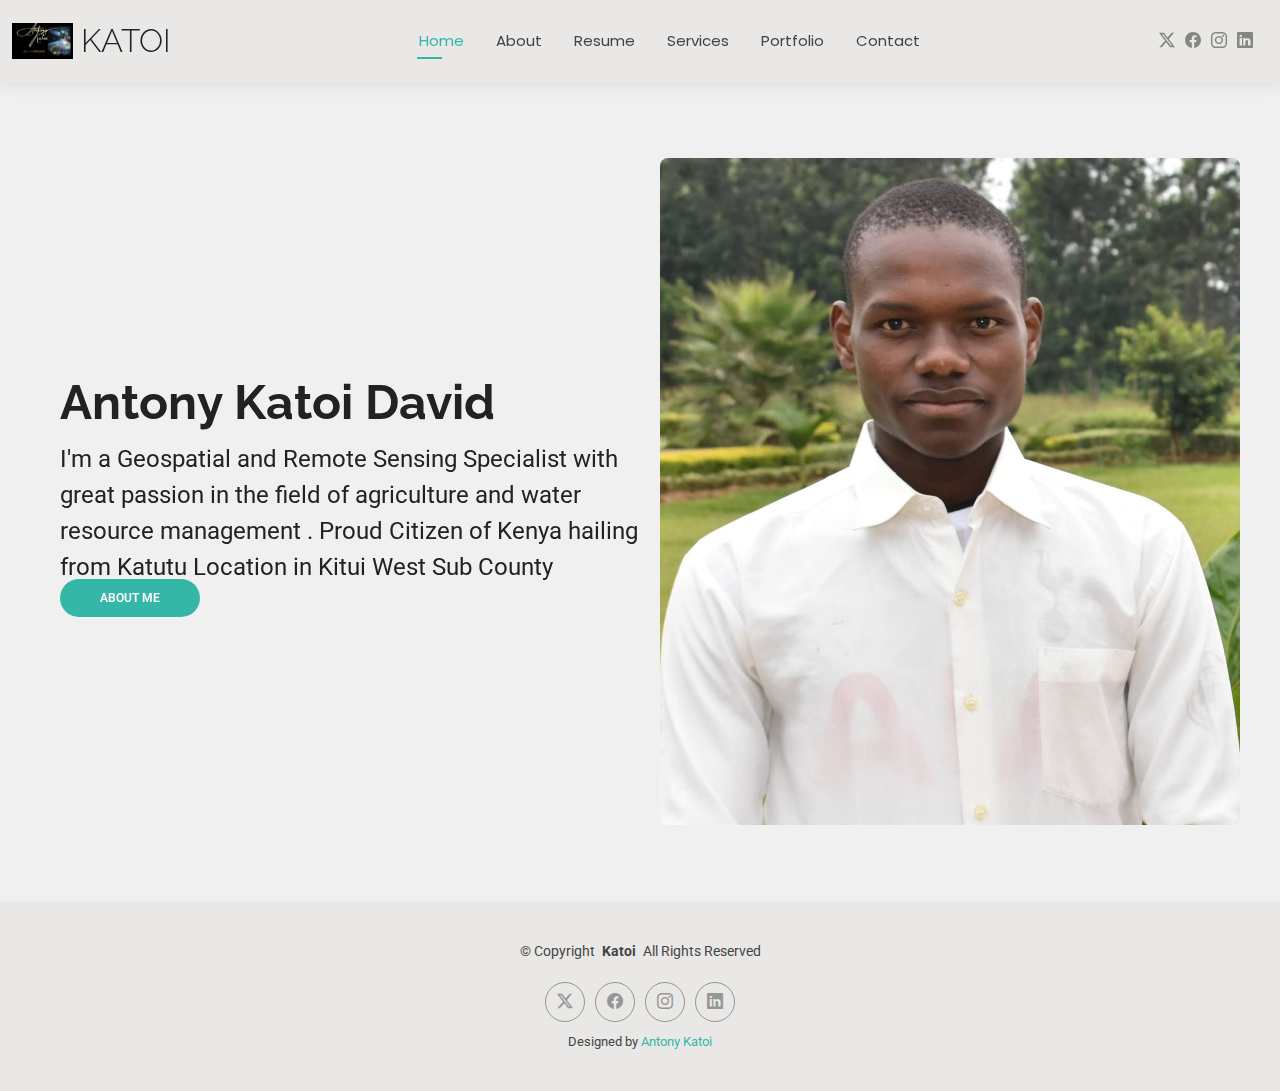
<file: index.html>
<!DOCTYPE html>
<html lang="en">

<head>
  <meta charset="utf-8">
  <meta content="width=device-width, initial-scale=1.0" name="viewport">
  <title>katoi-Portfolio</title>
  <link rel = "icon" type="image/X-icon" href = "assets/img/gps.png">
  <meta name="description" content="">
  <meta name="keywords" content="">

  <!-- Favicons -->
  <link href="assets/img/favicon.png" rel="icon">
  <link href="assets/img/apple-touch-icon.png" rel="apple-touch-icon">

  <!-- Fonts -->
  <link href="https://fonts.googleapis.com" rel="preconnect">
  <link href="https://fonts.gstatic.com" rel="preconnect" crossorigin>
  <link href="https://fonts.googleapis.com/css2?family=Roboto:ital,wght@0,100;0,300;0,400;0,500;0,700;0,900;1,100;1,300;1,400;1,500;1,700;1,900&family=Poppins:ital,wght@0,100;0,200;0,300;0,400;0,500;0,600;0,700;0,800;0,900;1,100;1,200;1,300;1,400;1,500;1,600;1,700;1,800;1,900&family=Raleway:ital,wght@0,100;0,200;0,300;0,400;0,500;0,600;0,700;0,800;0,900;1,100;1,200;1,300;1,400;1,500;1,600;1,700;1,800;1,900&display=swap" rel="stylesheet">

  <!-- Vendor CSS Files -->
  <link href="assets/vendor/bootstrap/css/bootstrap.min.css" rel="stylesheet">
  <link href="assets/vendor/bootstrap-icons/bootstrap-icons.css" rel="stylesheet">
  <link href="assets/vendor/aos/aos.css" rel="stylesheet">
  <link href="assets/vendor/swiper/swiper-bundle.min.css" rel="stylesheet">
  <link href="assets/vendor/glightbox/css/glightbox.min.css" rel="stylesheet">

  <!-- Main CSS File -->
  <link href="assets/css/main.css" rel="stylesheet">
</head>
<body class="index-page">
<header id="header" class="header d-flex align-items-center light-background sticky-top">
    <div class="container-fluid position-relative d-flex align-items-center justify-content-between">

      <a href="index.html" class="logo d-flex align-items-center me-auto me-xl-0">
        <!-- Uncomment the line below if you also wish to use an image logo -->
         <img src="assets/img/logo.png" alt="">
        <h1 class="sitename">Katoi</h1>
      </a>

      <nav id="navmenu" class="navmenu">
        <ul>
          <li><a href="index.html" class="active">Home</a></li>
          <li><a href="about.html">About</a></li>
          <li><a href="resume.html">Resume</a></li>
          <li><a href="services.html">Services</a></li>
          <li><a href="portfolio.html">Portfolio</a></li>
<!--          <li class="dropdown"><a href="#"><span>Dropdown</span> <i class="bi bi-chevron-down toggle-dropdown"></i></a>-->
<!--            <ul>-->
<!--              <li><a href="#">Dropdown 1</a></li>-->
<!--              <li class="dropdown"><a href="#"><span>Deep Dropdown</span> <i class="bi bi-chevron-down toggle-dropdown"></i></a>-->
<!--                <ul>-->
<!--                  <li><a href="#">Deep Dropdown 1</a></li>-->
<!--                  <li><a href="#">Deep Dropdown 2</a></li>-->
<!--                  <li><a href="#">Deep Dropdown 3</a></li>-->
<!--                  <li><a href="#">Deep Dropdown 4</a></li>-->
<!--                  <li><a href="#">Deep Dropdown 5</a></li>-->
<!--                </ul>-->
<!--              </li>-->
<!--              <li><a href="#">Dropdown 2</a></li>-->
<!--              <li><a href="#">Dropdown 3</a></li>-->
<!--              <li><a href="#">Dropdown 4</a></li>-->
<!--            </ul>-->
<!--          </li>-->
          <li><a href="contact.html">Contact</a></li>
        </ul>
        <i class="mobile-nav-toggle d-xl-none bi bi-list"></i>
      </nav>

       <div class="header-social-links">
    <a href="https://twitter.com/AntonyKatoi" class="twitter"><i class="bi bi-twitter-x"></i></a>
    <a href="https://www.facebook.com/AntonyKatoi" class="facebook"><i class="bi bi-facebook"></i></a>
    <a href="https://www.instagram.com/AntonyKatoiDavid" class="instagram"><i class="bi bi-instagram"></i></a>
    <a href="https://www.linkedin.com/in/AntonyKatoi" class="linkedin"><i class="bi bi-linkedin"></i></a>
</div>
    </div>
  </header>

<main class="main">
  <section id="hero" class="hero section">
    <div class="container-hero">
      <div class="content-container" data-aos="zoom-out" data-aos-delay="100">
        <h2>Antony Katoi David</h2>
        <p>I'm a Geospatial and Remote Sensing Specialist with great passion in the field
          of agriculture and water resource management . Proud Citizen of Kenya hailing
          from Katutu Location in Kitui West Sub County</p>
        <a href="about.html" class="btn-get-started">About Me</a>
      </div>
      <div class="image-container" data-aos="fade-in">
        <img src="assets/img/hero-bg.jpeg" alt="">
      </div>
    </div>
  </section>
</main>

 <footer id="footer" class="footer light-background">

    <div class="container">
      <div class="copyright text-center ">
        <p>© <span>Copyright</span> <strong class="px-1 sitename">Katoi</strong> <span>All Rights Reserved<br></span></p>
      </div>
      <div class="social-links d-flex justify-content-center">
    <a href="https://twitter.com/AntonyKatoi" class="twitter"><i class="bi bi-twitter-x"></i></a>
    <a href="https://www.facebook.com/AntonyKatoi" class="facebook"><i class="bi bi-facebook"></i></a>
    <a href="https://www.instagram.com/AntonyKatoiDavid" class="instagram"><i class="bi bi-instagram"></i></a>
    <a href="https://www.linkedin.com/in/AntonyKatoi" class="linkedin"><i class="bi bi-linkedin"></i></a>
      </div>
      <div class="credits">
        Designed by <a href="#">Antony Katoi</a>
      </div>
    </div>

  </footer>

  <!-- Scroll Top -->
  <a href="#" id="scroll-top" class="scroll-top d-flex align-items-center justify-content-center"><i class="bi bi-arrow-up-short"></i></a>

  <!-- Preloader -->
  <div id="preloader"></div>

  <!-- Vendor JS Files -->
  <script src="assets/vendor/bootstrap/js/bootstrap.bundle.min.js"></script>
  <script src="assets/vendor/php-email-form/validate.js"></script>
  <script src="assets/vendor/aos/aos.js"></script>
  <script src="assets/vendor/waypoints/noframework.waypoints.js"></script>
  <script src="assets/vendor/purecounter/purecounter_vanilla.js"></script>
  <script src="assets/vendor/swiper/swiper-bundle.min.js"></script>
  <script src="assets/vendor/glightbox/js/glightbox.min.js"></script>
  <script src="assets/vendor/imagesloaded/imagesloaded.pkgd.min.js"></script>
  <script src="assets/vendor/isotope-layout/isotope.pkgd.min.js"></script>

  <!-- Main JS File -->
  <script src="assets/js/main.js"></script>

</body>

</html>
</file>
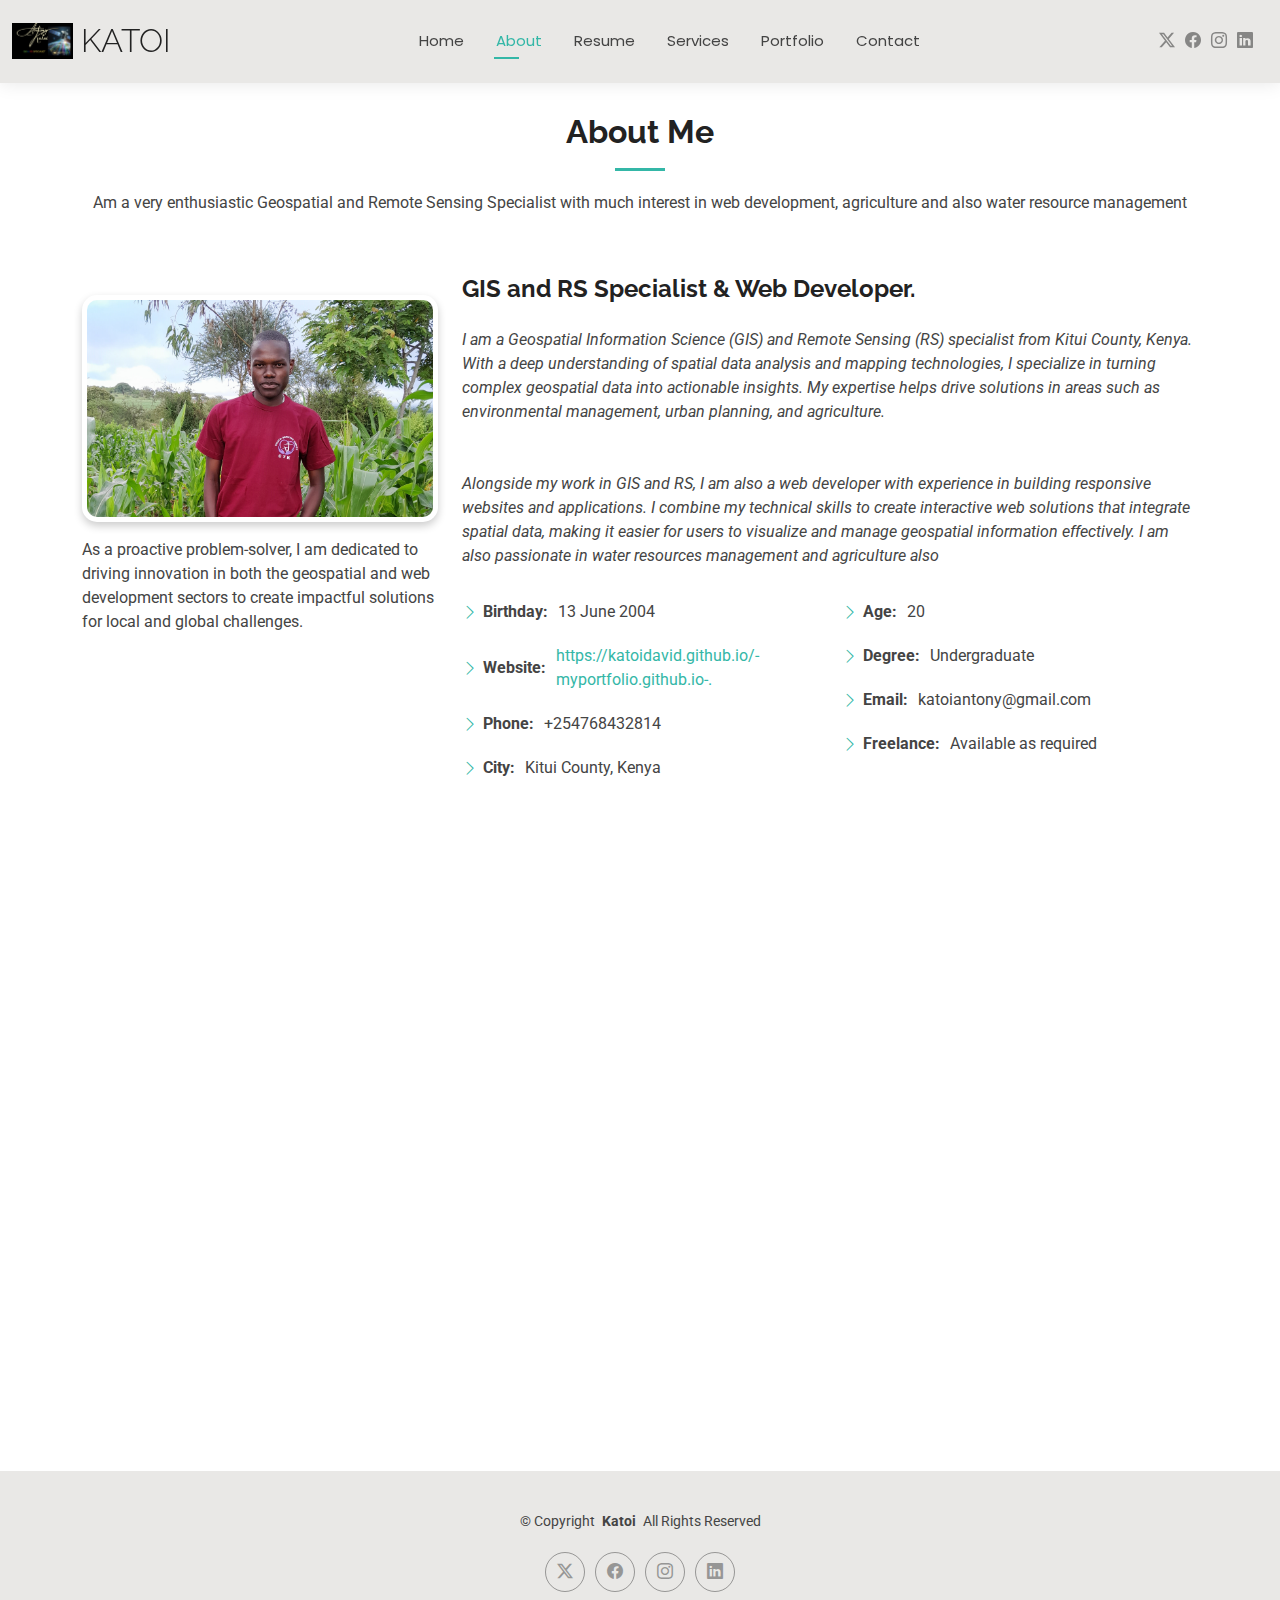
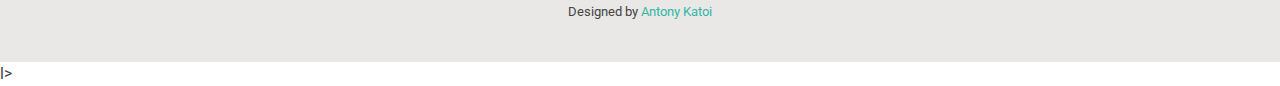
<file: about.html>
<!DOCTYPE html>
<html lang="en">

<head>
  <meta charset="utf-8">
  <meta content="width=device-width, initial-scale=1.0" name="viewport">
  <title>About Me</title>
  <meta name="description" content="">
  <meta name="keywords" content="">

  <!-- Favicons -->
  <link href="assets/img/favicon.png" rel="icon">
  <link href="assets/img/apple-touch-icon.png" rel="apple-touch-icon">

  <!-- Fonts -->
  <link href="https://fonts.googleapis.com" rel="preconnect">
  <link href="https://fonts.gstatic.com" rel="preconnect" crossorigin>
  <link href="https://fonts.googleapis.com/css2?family=Roboto:ital,wght@0,100;0,300;0,400;0,500;0,700;0,900;1,100;1,300;1,400;1,500;1,700;1,900&family=Poppins:ital,wght@0,100;0,200;0,300;0,400;0,500;0,600;0,700;0,800;0,900;1,100;1,200;1,300;1,400;1,500;1,600;1,700;1,800;1,900&family=Raleway:ital,wght@0,100;0,200;0,300;0,400;0,500;0,600;0,700;0,800;0,900;1,100;1,200;1,300;1,400;1,500;1,600;1,700;1,800;1,900&display=swap" rel="stylesheet">

  <!-- Vendor CSS Files -->
  <link href="assets/vendor/bootstrap/css/bootstrap.min.css" rel="stylesheet">
  <link href="assets/vendor/bootstrap-icons/bootstrap-icons.css" rel="stylesheet">
  <link href="assets/vendor/aos/aos.css" rel="stylesheet">
  <link href="assets/vendor/swiper/swiper-bundle.min.css" rel="stylesheet">
  <link href="assets/vendor/glightbox/css/glightbox.min.css" rel="stylesheet">

  <!-- Main CSS File -->
  <link href="assets/css/main.css" rel="stylesheet">
</head>

<body class="about-page">

  <header id="header" class="header d-flex align-items-center light-background sticky-top">
    <div class="container-fluid position-relative d-flex align-items-center justify-content-between">

      <a href="index.html" class="logo d-flex align-items-center me-auto me-xl-0">
<!--         Uncomment the line below if you also wish to use an image logo -->
         <img src="assets/img/logo.png" alt="">
        <h1 class="sitename">Katoi</h1>
      </a>

      <nav id="navmenu" class="navmenu">
        <ul>
          <li><a href="index.html">Home</a></li>
          <li><a href="about.html" class="active">About</a></li>
          <li><a href="resume.html">Resume</a></li>
          <li><a href="services.html">Services</a></li>
          <li><a href="portfolio.html">Portfolio</a></li>
<!--          <li class="dropdown"><a href="#"><span>Dropdown</span> <i class="bi bi-chevron-down toggle-dropdown"></i></a>-->
<!--            <ul>-->
<!--              <li><a href="#">Dropdown 1</a></li>-->
<!--              <li class="dropdown"><a href="#"><span>Deep Dropdown</span> <i class="bi bi-chevron-down toggle-dropdown"></i></a>-->
<!--                <ul>-->
<!--                  <li><a href="#">Deep Dropdown 1</a></li>-->
<!--                  <li><a href="#">Deep Dropdown 2</a></li>-->
<!--                  <li><a href="#">Deep Dropdown 3</a></li>-->
<!--                  <li><a href="#">Deep Dropdown 4</a></li>-->
<!--                  <li><a href="#">Deep Dropdown 5</a></li>-->
<!--                </ul>-->
<!--              </li>-->
<!--              <li><a href="#">Dropdown 2</a></li>-->
<!--              <li><a href="#">Dropdown 3</a></li>-->
<!--              <li><a href="#">Dropdown 4</a></li>-->
<!--            </ul>-->
<!--          </li>-->
          <li><a href="contact.html">Contact</a></li>
        </ul>
        <i class="mobile-nav-toggle d-xl-none bi bi-list"></i>
      </nav>

      <div class="header-social-links">
    <a href="https://twitter.com/AntonyKatoi" class="twitter"><i class="bi bi-twitter-x"></i></a>
    <a href="https://www.facebook.com/AntonyKatoi" class="facebook"><i class="bi bi-facebook"></i></a>
    <a href="https://www.instagram.com/AntonyKatoiDavid" class="instagram"><i class="bi bi-instagram"></i></a>
    <a href="https://www.linkedin.com/in/AntonyKatoi" class="linkedin"><i class="bi bi-linkedin"></i></a>
</div>
    </div>
  </header>

  <main class="main">

    <!-- About Section -->
    <section id="about" class="about section">

      <!-- Section Title -->
      <div class="container section-title" data-aos="fade-up">
        <h2>About Me</h2>
        <p>Am a very enthusiastic Geospatial and Remote Sensing
          Specialist with much interest in web development, agriculture and also water resource management</p>
      </div><!-- End Section Title -->

      <div class="container" data-aos="fade-up" data-aos-delay="100">

        <div class="row gy-4 justify-content-center">
          <div class="col-lg-4">
            <img src="assets/img/img.jpg" class="img-fluid" alt="">
             <p class="py-3">
              As a proactive problem-solver, I am dedicated to driving innovation in both the geospatial and web development sectors to create impactful solutions for local and global challenges.
            </p>
          </div>
          <div class="col-lg-8 content">
            <h2>GIS and RS Specialist &amp; Web Developer.</h2>
            <p class="fst-italic py-3">
             I am a Geospatial Information Science (GIS) and Remote Sensing (RS) specialist from Kitui County, Kenya. With a deep understanding of spatial data analysis and mapping technologies, I specialize in turning complex geospatial data into actionable insights. My expertise helps drive solutions in areas such as environmental management, urban planning, and agriculture.</p>
            <p class="fst-italic py-3">Alongside my work in GIS and RS, I am also a web developer with experience in building responsive websites and applications. I combine my technical skills to create interactive web solutions that integrate spatial data, making it easier for users to visualize and manage geospatial information effectively. I am also passionate in water resources management and agriculture also</p>

            <div class="row">
              <div class="col-lg-6">
                <ul>
                  <li><i class="bi bi-chevron-right"></i> <strong>Birthday:</strong> <span>13 June 2004</span></li>
                  <li>
    <i class="bi bi-chevron-right"></i>
    <strong>Website:</strong>
    <a href="https://katoidavid.github.io/-myportfolio.github.io-./" target="_blank" rel="noopener noreferrer">
        <span>https://katoidavid.github.io/-myportfolio.github.io-.</span>
    </a>
                  </li>
                  <li><i class="bi bi-chevron-right"></i> <strong>Phone:</strong> <span>+254768432814</span></li>
                  <li><i class="bi bi-chevron-right"></i> <strong>City:</strong> <span>Kitui County, Kenya</span></li>
                </ul>
              </div>
              <div class="col-lg-6">
                <ul>
                  <li><i class="bi bi-chevron-right"></i> <strong>Age:</strong> <span>20</span></li>
                  <li><i class="bi bi-chevron-right"></i> <strong>Degree:</strong> <span>Undergraduate</span></li>
                  <li><i class="bi bi-chevron-right"></i> <strong>Email:</strong> <span>katoiantony@gmail.com</span></li>
                  <li><i class="bi bi-chevron-right"></i> <strong>Freelance:</strong> <span>Available as required</span></li>
                </ul>
              </div>
            </div>

          </div>
        </div>

      </div>

    </section><!-- /About Section -->

    <!-- Skills Section -->
    <section id="skills" class="skills section">

      <!-- Section Title -->
      <div class="container section-title" data-aos="fade-up">
        <h2>Skills</h2>
        <p>I have expertise in Geospatial Information Science (GIS) and Remote Sensing, with a strong command of spatial data analysis, digital mapping, and geospatial visualization tools like ArcGIS and QGIS. In addition, I possess web development skills, including HTML, CSS, JavaScript, and responsive design, allowing me to build interactive, map-based web applications. My proficiency in Python, data visualization, and database management further enhances my ability to create innovative, data-driven solutions for various sectors.</p>
      </div><!-- End Section Title -->

      <div class="container" data-aos="fade-up" data-aos-delay="100">

        <div class="row skills-content skills-animation">


          <div class="col-lg-4">
            <h4>Technical Skills</h4>

            <div class="progress">
              <span class="skill"><span>HTML</span> <i class="val">80%</i></span>
              <div class="progress-bar-wrap">
                <div class="progress-bar" role="progressbar" aria-valuenow="80" aria-valuemin="0" aria-valuemax="100"></div>
              </div>
            </div><!-- End Skills Item -->

            <div class="progress">
              <span class="skill"><span>CSS</span> <i class="val">60%</i></span>
              <div class="progress-bar-wrap">
                <div class="progress-bar" role="progressbar" aria-valuenow="60" aria-valuemin="0" aria-valuemax="100"></div>
              </div>
            </div><!-- End Skills Item -->

            <div class="progress">
              <span class="skill"><span>JavaScript</span> <i class="val">40%</i></span>
              <div class="progress-bar-wrap">
                <div class="progress-bar" role="progressbar" aria-valuenow="40" aria-valuemin="0" aria-valuemax="100"></div>
              </div>
            </div>
            <div class="progress">
              <span class="skill"><span>Remote Sensing</span> <i class="val">80%</i></span>
              <div class="progress-bar-wrap">
                <div class="progress-bar" role="progressbar" aria-valuenow="80" aria-valuemin="0" aria-valuemax="100"></div>
              </div>
            </div><!-- End Skills Item -->

          </div>

          <div class="col-lg-4">
           <h4>Technical Skills</h4>

            <div class="progress">
              <span class="skill"><span>Python</span> <i class="val">60%</i></span>
              <div class="progress-bar-wrap">
                <div class="progress-bar" role="progressbar" aria-valuenow="60" aria-valuemin="0" aria-valuemax="100"></div>
              </div>
            </div><!-- End Skills Item -->

            <div class="progress">
              <span class="skill"><span>Django</span> <i class="val">90%</i></span>
              <div class="progress-bar-wrap">
                <div class="progress-bar" role="progressbar" aria-valuenow="90" aria-valuemin="0" aria-valuemax="100"></div>
              </div>
            </div><!-- End Skills Item -->

            <div class="progress">
              <span class="skill"><span>Excel</span> <i class="val">80%</i></span>
              <div class="progress-bar-wrap">
                <div class="progress-bar" role="progressbar" aria-valuenow="80" aria-valuemin="0" aria-valuemax="100"></div>
              </div>
            </div>
             <div class="progress">
              <span class="skill"><span>Geospatial Technologies</span> <i class="val">85%</i></span>
              <div class="progress-bar-wrap">
                <div class="progress-bar" role="progressbar" aria-valuenow="85" aria-valuemin="0" aria-valuemax="100"></div>
              </div>
            </div>
           <!-- End Skills Item -->

            </div>

  <div class="col-lg-4 soft-skills">
    <h5>Soft Skills</h5>
    <ul>
      <li>Problem-Solving: Ability to analyze complex data and propose effective solutions.</li>
      <li>Teamwork: Experience collaborating on group projects with peers and faculty.</li>
      <li>Communication: Skilled at presenting findings through reports and visualizations.</li>
      <li>Adaptability: Quick learner, proficient with new tools, software, and methodologies.</li>
      <li>Time Management: Effective at prioritizing tasks and meeting deadlines.</li>
      <li>Critical Thinking: Strong logical reasoning and evidence-based decision-making.</li>
    </ul>
  </div>
</div>



          </div>





    </section><!-- /Skills Section -->

  </main>

   <footer id="footer" class="footer light-background">

    <div class="container">
      <div class="copyright text-center ">
        <p>© <span>Copyright</span> <strong class="px-1 sitename">Katoi</strong> <span>All Rights Reserved<br></span></p>
      </div>
      <div class="social-links d-flex justify-content-center">
    <a href="https://twitter.com/AntonyKatoi" class="twitter"><i class="bi bi-twitter-x"></i></a>
    <a href="https://www.facebook.com/AntonyKatoi" class="facebook"><i class="bi bi-facebook"></i></a>
    <a href="https://www.instagram.com/AntonyKatoiDavid" class="instagram"><i class="bi bi-instagram"></i></a>
    <a href="https://www.linkedin.com/in/AntonyKatoi" class="linkedin"><i class="bi bi-linkedin"></i></a>
      </div>
      <div class="credits">
        Designed by <a href="#">Antony Katoi</a>
      </div>
    </div>

  </footer>

  <!-- Scroll Top -->
  <a href="#" id="scroll-top" class="scroll-top d-flex align-items-center justify-content-center"><i class="bi bi-arrow-up-short"></i></a>

  <!-- Preloader -->
  <div id="preloader"></div>

  <!-- Vendor JS Files -->
  <script src="assets/vendor/bootstrap/js/bootstrap.bundle.min.js"></script>
  <script src="assets/vendor/php-email-form/validate.js"></script>
  <script src="assets/vendor/aos/aos.js"></script>
  <script src="assets/vendor/waypoints/noframework.waypoints.js"></script>
  <script src="assets/vendor/purecounter/purecounter_vanilla.js"></script>
  <script src="assets/vendor/swiper/swiper-bundle.min.js"></script>
  <script src="assets/vendor/glightbox/js/glightbox.min.js"></script>
  <script src="assets/vendor/imagesloaded/imagesloaded.pkgd.min.js"></script>
  <script src="assets/vendor/isotope-layout/isotope.pkgd.min.js"></script>

  <!-- Main JS File -->
  <script src="assets/js/main.js"></script>

</body>

</html>l>
</file>
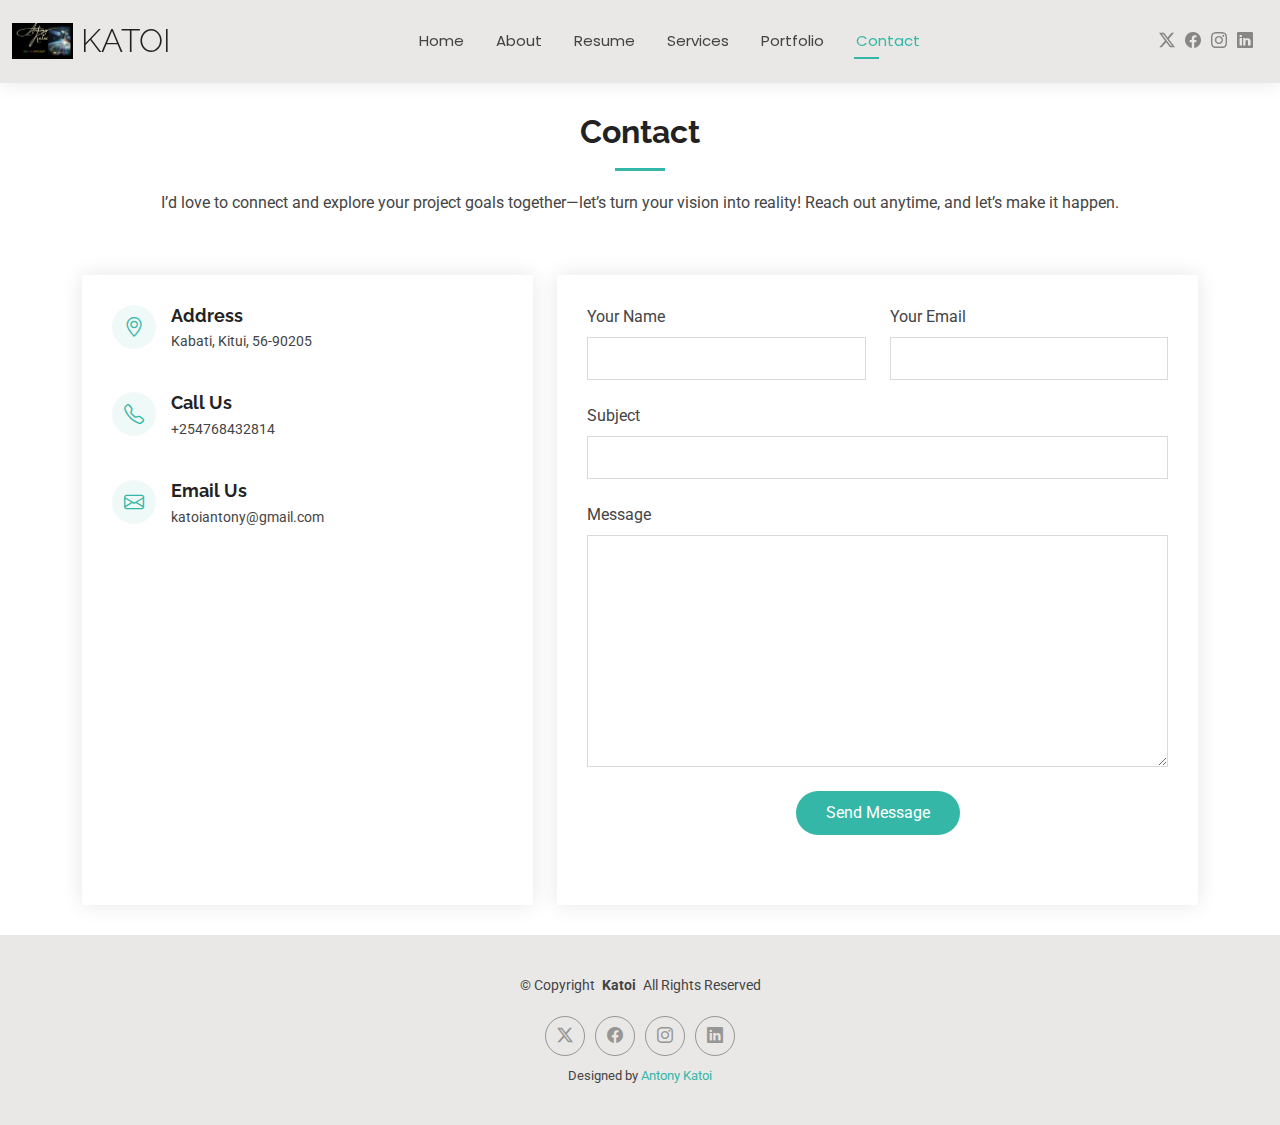
<file: contact.html>
<!DOCTYPE html>
<html lang="en">

<head>
  <meta charset="utf-8">
  <meta content="width=device-width, initial-scale=1.0" name="viewport">
  <title>Contact Me</title>
  <meta name="description" content="">
  <meta name="keywords" content="">

  <!-- Favicons -->
  <link href="assets/img/favicon.png" rel="icon">
  <link href="assets/img/apple-touch-icon.png" rel="apple-touch-icon">

  <!-- Fonts -->
  <link href="https://fonts.googleapis.com" rel="preconnect">
  <link href="https://fonts.gstatic.com" rel="preconnect" crossorigin>
  <link href="https://fonts.googleapis.com/css2?family=Roboto:ital,wght@0,100;0,300;0,400;0,500;0,700;0,900;1,100;1,300;1,400;1,500;1,700;1,900&family=Poppins:ital,wght@0,100;0,200;0,300;0,400;0,500;0,600;0,700;0,800;0,900;1,100;1,200;1,300;1,400;1,500;1,600;1,700;1,800;1,900&family=Raleway:ital,wght@0,100;0,200;0,300;0,400;0,500;0,600;0,700;0,800;0,900;1,100;1,200;1,300;1,400;1,500;1,600;1,700;1,800;1,900&display=swap" rel="stylesheet">

  <!-- Vendor CSS Files -->
  <link href="assets/vendor/bootstrap/css/bootstrap.min.css" rel="stylesheet">
  <link href="assets/vendor/bootstrap-icons/bootstrap-icons.css" rel="stylesheet">
  <link href="assets/vendor/aos/aos.css" rel="stylesheet">
  <link href="assets/vendor/swiper/swiper-bundle.min.css" rel="stylesheet">
  <link href="assets/vendor/glightbox/css/glightbox.min.css" rel="stylesheet">

  <!-- Main CSS File -->
  <link href="assets/css/main.css" rel="stylesheet">
</head>

<body class="contact-page">

  <header id="header" class="header d-flex align-items-center light-background sticky-top">
    <div class="container-fluid position-relative d-flex align-items-center justify-content-between">

      <a href="index.html" class="logo d-flex align-items-center me-auto me-xl-0">
        <!-- Uncomment the line below if you also wish to use an image logo -->
         <img src="assets/img/logo.png" alt="">
        <h1 class="sitename">Katoi</h1>
      </a>

      <nav id="navmenu" class="navmenu">
        <ul>
          <li><a href="index.html">Home</a></li>
          <li><a href="about.html">About</a></li>
          <li><a href="resume.html">Resume</a></li>
          <li><a href="services.html">Services</a></li>
          <li><a href="portfolio.html">Portfolio</a></li>
<!--          <li class="dropdown"><a href="#"><span>Dropdown</span> <i class="bi bi-chevron-down toggle-dropdown"></i></a>-->
<!--            <ul>-->
<!--              <li><a href="#">Dropdown 1</a></li>-->
<!--              <li class="dropdown"><a href="#"><span>Deep Dropdown</span> <i class="bi bi-chevron-down toggle-dropdown"></i></a>-->
<!--                <ul>-->
<!--                  <li><a href="#">Deep Dropdown 1</a></li>-->
<!--                  <li><a href="#">Deep Dropdown 2</a></li>-->
<!--                  <li><a href="#">Deep Dropdown 3</a></li>-->
<!--                  <li><a href="#">Deep Dropdown 4</a></li>-->
<!--                  <li><a href="#">Deep Dropdown 5</a></li>-->
<!--                </ul>-->
<!--              </li>-->
<!--              <li><a href="#">Dropdown 2</a></li>-->
<!--              <li><a href="#">Dropdown 3</a></li>-->
<!--              <li><a href="#">Dropdown 4</a></li>-->
<!--            </ul>-->
<!--          </li>-->
          <li><a href="contact.html" class="active">Contact</a></li>
        </ul>
        <i class="mobile-nav-toggle d-xl-none bi bi-list"></i>
      </nav>

       <div class="header-social-links">
    <a href="https://twitter.com/AntonyKatoi" class="twitter"><i class="bi bi-twitter-x"></i></a>
    <a href="https://www.facebook.com/AntonyKatoi" class="facebook"><i class="bi bi-facebook"></i></a>
    <a href="https://www.instagram.com/AntonyKatoiDavid" class="instagram"><i class="bi bi-instagram"></i></a>
    <a href="https://www.linkedin.com/in/AntonyKatoi" class="linkedin"><i class="bi bi-linkedin"></i></a>
</div>
    </div>
  </header>

  <main class="main">

    <!-- Contact Section -->
    <section id="contact" class="contact section">

      <!-- Section Title -->
      <div class="container section-title" data-aos="fade-up">
        <h2>Contact</h2>
        <p>I’d love to connect and explore your project goals together—let’s turn your vision into reality! Reach out anytime, and let’s make it happen.</p>
      </div><!-- End Section Title -->

      <div class="container" data-aos="fade-up" data-aos-delay="100">

        <div class="row gy-4">

          <div class="col-lg-5">

            <div class="info-wrap">
              <div class="info-item d-flex" data-aos="fade-up" data-aos-delay="200">
                <i class="bi bi-geo-alt flex-shrink-0"></i>
                <div>
                  <h3>Address</h3>
                  <p>Kabati, Kitui, 56-90205</p>
                </div>
              </div><!-- End Info Item -->

              <div class="info-item d-flex" data-aos="fade-up" data-aos-delay="300">
                <i class="bi bi-telephone flex-shrink-0"></i>
                <div>
                  <h3>Call Us</h3>
                  <p>+254768432814</p>
                </div>
              </div><!-- End Info Item -->

              <div class="info-item d-flex" data-aos="fade-up" data-aos-delay="400">
                <i class="bi bi-envelope flex-shrink-0"></i>
                <div>
                  <h3>Email Us</h3>
                  <p>katoiantony@gmail.com</p>
                </div>
              </div><!-- End Info Item -->

             <iframe src="https://www.google.com/maps/embed?pb=!1m18!1m12!1m3!1d7977.93174641615!2d37.81549928748506!3d-1.1844112686290678!2m3!1f0!2f0!3f0!3m2!1i1024!2i768!4f13.1!3m3!1m2!1s0x1825c86d74dc9713%3A0xe21b6fbc6b3dc62c!2sKatutu!5e0!3m2!1sen!2ske!4v1730464907804!5m2!1sen!2ske" width="400" height="300" style="border:0;" allowfullscreen="" loading="lazy" referrerpolicy="no-referrer-when-downgrade"></iframe>
            </div>
          </div>

          <div class="col-lg-7">
            <form action="forms/contact.php" method="post" class="php-email-form" data-aos="fade-up" data-aos-delay="200">
              <div class="row gy-4">

                <div class="col-md-6">
                  <label for="name-field" class="pb-2">Your Name</label>
                  <input type="text" name="name" id="name-field" class="form-control" required="">
                </div>

                <div class="col-md-6">
                  <label for="email-field" class="pb-2">Your Email</label>
                  <input type="email" class="form-control" name="email" id="email-field" required="">
                </div>

                <div class="col-md-12">
                  <label for="subject-field" class="pb-2">Subject</label>
                  <input type="text" class="form-control" name="subject" id="subject-field" required="">
                </div>

                <div class="col-md-12">
                  <label for="message-field" class="pb-2">Message</label>
                  <textarea class="form-control" name="message" rows="10" id="message-field" required=""></textarea>
                </div>

                <div class="col-md-12 text-center">
                  <div class="loading">Loading</div>
                  <div class="error-message"></div>
                  <div class="sent-message">Your message has been sent. Thank you!</div>

                  <button type="submit">Send Message</button>
                </div>

              </div>
            </form>
          </div><!-- End Contact Form -->

        </div>

      </div>

    </section><!-- /Contact Section -->

  </main>

  <footer id="footer" class="footer light-background">

    <div class="container">
      <div class="copyright text-center ">
        <p>© <span>Copyright</span> <strong class="px-1 sitename">Katoi</strong> <span>All Rights Reserved<br></span></p>
      </div>
       </div>
      <div class="social-links d-flex justify-content-center">
    <a href="https://twitter.com/AntonyKatoi" class="twitter"><i class="bi bi-twitter-x"></i></a>
    <a href="https://www.facebook.com/AntonyKatoi" class="facebook"><i class="bi bi-facebook"></i></a>
    <a href="https://www.instagram.com/AntonyKatoiDavid" class="instagram"><i class="bi bi-instagram"></i></a>
    <a href="https://www.linkedin.com/in/AntonyKatoi" class="linkedin"><i class="bi bi-linkedin"></i></a>
      </div>
      <div class="credits">
        Designed by <a href=" ">Antony Katoi</a>
      </div>


  </footer>

  <!-- Scroll Top -->
  <a href="#" id="scroll-top" class="scroll-top d-flex align-items-center justify-content-center"><i class="bi bi-arrow-up-short"></i></a>

  <!-- Preloader -->
  <div id="preloader"></div>

  <!-- Vendor JS Files -->
  <script src="assets/vendor/bootstrap/js/bootstrap.bundle.min.js"></script>
  <script src="assets/vendor/php-email-form/validate.js"></script>
  <script src="assets/vendor/aos/aos.js"></script>
  <script src="assets/vendor/waypoints/noframework.waypoints.js"></script>
  <script src="assets/vendor/purecounter/purecounter_vanilla.js"></script>
  <script src="assets/vendor/swiper/swiper-bundle.min.js"></script>
  <script src="assets/vendor/glightbox/js/glightbox.min.js"></script>
  <script src="assets/vendor/imagesloaded/imagesloaded.pkgd.min.js"></script>
  <script src="assets/vendor/isotope-layout/isotope.pkgd.min.js"></script>

  <!-- Main JS File -->
  <script src="assets/js/main.js"></script>

</body>

</html>
</file>
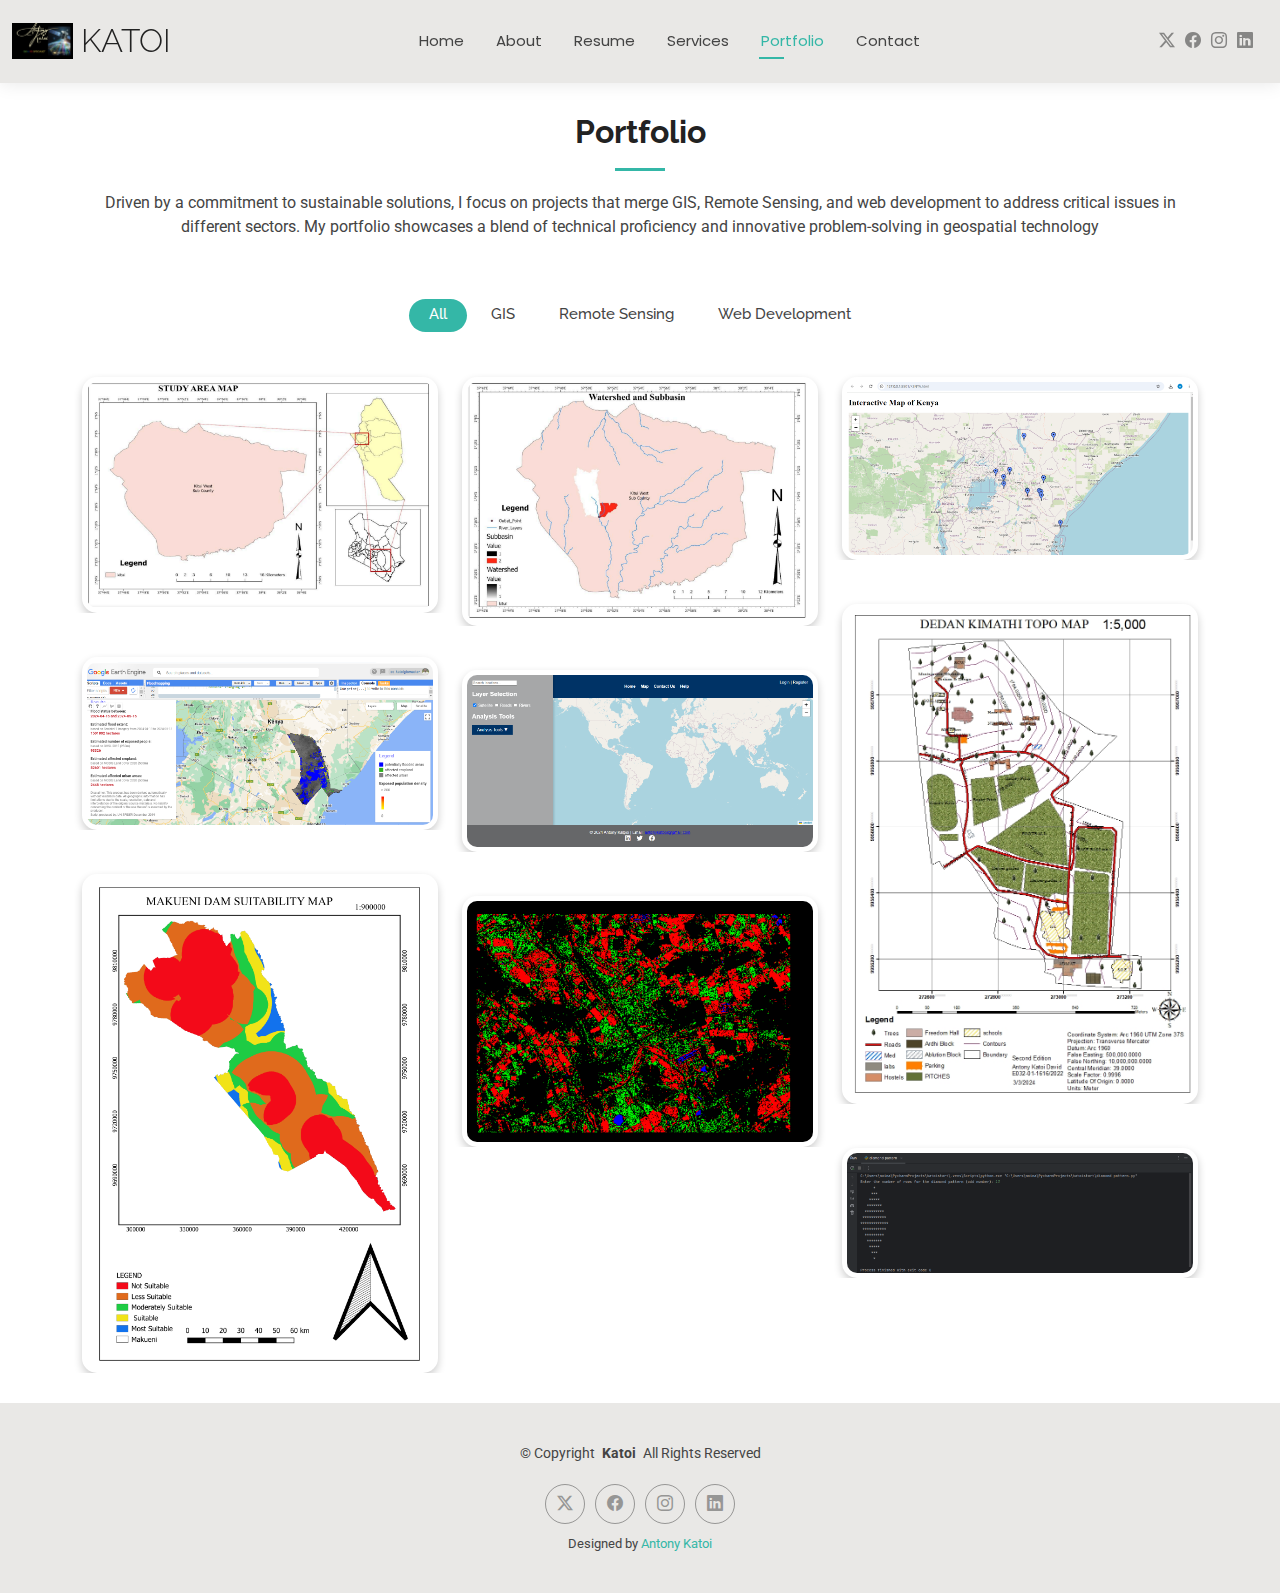
<file: portfolio.html>
<!DOCTYPE html>
<html lang="en">

<head>
  <meta charset="utf-8">
  <meta content="width=device-width, initial-scale=1.0" name="viewport">
  <title>Portfolio- Antony Katoi</title>
  <meta name="description" content="">
  <meta name="keywords" content="">

  <!-- Favicons -->
  <link href="assets/img/favicon.png" rel="icon">
  <link href="assets/img/apple-touch-icon.png" rel="apple-touch-icon">

  <!-- Fonts -->
  <link href="https://fonts.googleapis.com" rel="preconnect">
  <link href="https://fonts.gstatic.com" rel="preconnect" crossorigin>
  <link href="https://fonts.googleapis.com/css2?family=Roboto:ital,wght@0,100;0,300;0,400;0,500;0,700;0,900;1,100;1,300;1,400;1,500;1,700;1,900&family=Poppins:ital,wght@0,100;0,200;0,300;0,400;0,500;0,600;0,700;0,800;0,900;1,100;1,200;1,300;1,400;1,500;1,600;1,700;1,800;1,900&family=Raleway:ital,wght@0,100;0,200;0,300;0,400;0,500;0,600;0,700;0,800;0,900;1,100;1,200;1,300;1,400;1,500;1,600;1,700;1,800;1,900&display=swap" rel="stylesheet">

  <!-- Vendor CSS Files -->
  <link href="assets/vendor/bootstrap/css/bootstrap.min.css" rel="stylesheet">
  <link href="assets/vendor/bootstrap-icons/bootstrap-icons.css" rel="stylesheet">
  <link href="assets/vendor/aos/aos.css" rel="stylesheet">
  <link href="assets/vendor/swiper/swiper-bundle.min.css" rel="stylesheet">
  <link href="assets/vendor/glightbox/css/glightbox.min.css" rel="stylesheet">

  <!-- Main CSS File -->
  <link href="assets/css/main.css" rel="stylesheet">
</head>

<body class="portfolio-page">

  <header id="header" class="header d-flex align-items-center light-background sticky-top">
    <div class="container-fluid position-relative d-flex align-items-center justify-content-between">

      <a href="index.html" class="logo d-flex align-items-center me-auto me-xl-0">
        <!-- Uncomment the line below if you also wish to use an image logo -->
         <img src="assets/img/logo.png" alt="">
        <h1 class="sitename">Katoi</h1>
      </a>

      <nav id="navmenu" class="navmenu">
        <ul>
          <li><a href="index.html">Home</a></li>
          <li><a href="about.html">About</a></li>
          <li><a href="resume.html">Resume</a></li>
          <li><a href="services.html">Services</a></li>
          <li><a href="portfolio.html" class="active">Portfolio</a></li>
<!--          <li class="dropdown"><a href="#"><span>Dropdown</span> <i class="bi bi-chevron-down toggle-dropdown"></i></a>-->
<!--            <ul>-->
<!--              <li><a href="#">Dropdown 1</a></li>-->
<!--              <li class="dropdown"><a href="#"><span>Deep Dropdown</span> <i class="bi bi-chevron-down toggle-dropdown"></i></a>-->
<!--                <ul>-->
<!--                  <li><a href="#">Deep Dropdown 1</a></li>-->
<!--                  <li><a href="#">Deep Dropdown 2</a></li>-->
<!--                  <li><a href="#">Deep Dropdown 3</a></li>-->
<!--                  <li><a href="#">Deep Dropdown 4</a></li>-->
<!--                  <li><a href="#">Deep Dropdown 5</a></li>-->
<!--                </ul>-->
<!--              </li>-->
<!--              <li><a href="#">Dropdown 2</a></li>-->
<!--              <li><a href="#">Dropdown 3</a></li>-->
<!--              <li><a href="#">Dropdown 4</a></li>-->
<!--            </ul>-->
<!--          </li>-->
          <li><a href="contact.html">Contact</a></li>
        </ul>
        <i class="mobile-nav-toggle d-xl-none bi bi-list"></i>
      </nav>

       <div class="header-social-links">
    <a href="https://twitter.com/AntonyKatoi" class="twitter"><i class="bi bi-twitter-x"></i></a>
    <a href="https://www.facebook.com/AntonyKatoi" class="facebook"><i class="bi bi-facebook"></i></a>
    <a href="https://www.instagram.com/AntonyKatoiDavid" class="instagram"><i class="bi bi-instagram"></i></a>
    <a href="https://www.linkedin.com/in/AntonyKatoi" class="linkedin"><i class="bi bi-linkedin"></i></a>
       </div>

    </div>
  </header>

  <main class="main">

    <!-- Portfolio Section -->
    <section id="portfolio" class="portfolio section">

      <!-- Section Title -->
      <div class="container section-title" data-aos="fade-up">
        <h2>Portfolio</h2>
        <p>Driven by a commitment to sustainable solutions, I focus on projects that merge GIS, Remote Sensing, and
          web development to address critical issues in different sectors. My portfolio showcases
          a blend of technical proficiency and innovative problem-solving in geospatial technology</p>
      </div><!-- End Section Title -->

      <div class="container">

        <div class="isotope-layout" data-default-filter="*" data-layout="masonry" data-sort="original-order">

          <ul class="portfolio-filters isotope-filters" data-aos="fade-up" data-aos-delay="100">
            <li data-filter="*" class="filter-active">All</li>
            <li data-filter=".filter-app">GIS</li>
            <li data-filter=".filter-product">Remote Sensing</li>
            <li data-filter=".filter-branding">Web Development</li>
          </ul><!-- End Portfolio Filters -->

          <div class="row gy-4 isotope-container" data-aos="fade-up" data-aos-delay="200">

            <div class="col-lg-4 col-md-6 portfolio-item isotope-item filter-app">
              <img src="assets/img/masonry-portfolio/study-area-map.png" class="img-fluid" alt="">
              <div class="portfolio-info">
                <h4>GIS-Study Area Map</h4>
                <p>Kitui West Sub-County</p>
                <a href="assets/img/masonry-portfolio/study-area-map.png" title="Study Area map Design" data-gallery="portfolio-gallery-app" class="glightbox preview-link"><i class="bi bi-zoom-in"></i></a>
                <a href="portfoliodetails.html" title="More Details" class="details-link"><i class="bi bi-link-45deg"></i></a>
              </div>
            </div><!-- End Portfolio Item -->

            <div class="col-lg-4 col-md-6 portfolio-item isotope-item filter-product">
              <img src="assets/img/masonry-portfolio/watersheddelianation.png" class="img-fluid" alt="">
              <div class="portfolio-info">
                <h4>Remote Sensing</h4>
                <p>Watershed Delianation</p>
                <a href="assets/img/masonry-portfolio/watersheddelianation.png" title="Watershed Delianation" data-gallery="portfolio-gallery-product" class="glightbox preview-link"><i class="bi bi-zoom-in"></i></a>
                <a href="portfoliodetails.html" title="More Details" class="details-link"><i class="bi bi-link-45deg"></i></a>
              </div>
            </div><!-- End Portfolio Item -->

            <div class="col-lg-4 col-md-6 portfolio-item isotope-item filter-branding">
              <img src="assets/img/masonry-portfolio/Interactive-Map.png" class="img-fluid" alt="">
              <div class="portfolio-info">
                <h4>Interactive Map</h4>
                <p>An interactive map of Kenya showing some locations using Markers</p>
                <a href="assets/img/masonry-portfolio/Interactive-Map.png" title="Interactive Map" data-gallery="portfolio-gallery-branding" class="glightbox preview-link"><i class="bi bi-zoom-in"></i></a>
                <a href="portfoliodetails.html" title="More Details" class="details-link"><i class="bi bi-link-45deg"></i></a>
              </div>
            </div><!-- End Portfolio Item -->

            <div class="col-lg-4 col-md-6 portfolio-item isotope-item filter-app">
              <img src="assets/img/masonry-portfolio/Dekutmap.jpg" class="img-fluid" alt="">
              <div class="portfolio-info">
                <h4>Map Design</h4>
                <p>Designing superb maps with all the qualities of a map, well placed</p>
                <a href="assets/img/masonry-portfolio/Dekutmap.jpg" title="Map Design" data-gallery="portfolio-gallery-app" class="glightbox preview-link"><i class="bi bi-zoom-in"></i></a>
                <a href="portfoliodetails.html" title="More Details" class="details-link"><i class="bi bi-link-45deg"></i></a>
              </div>
            </div><!-- End Portfolio Item -->

            <div class="col-lg-4 col-md-6 portfolio-item isotope-item filter-product">
              <img src="assets/img/masonry-portfolio/Floodmapping.png" class="img-fluid" alt="">
              <div class="portfolio-info">
                <h4>Flood Mapping</h4>
                <p>A flood map of Tana River County using Googe Earth Engine</p>
                <a href="assets/img/masonry-portfolio/Floodmapping.png" title="Flood Mapping" data-gallery="portfolio-gallery-product" class="glightbox preview-link"><i class="bi bi-zoom-in"></i></a>
                <a href="portfoliodetails.html" title="More Details" class="details-link"><i class="bi bi-link-45deg"></i></a>
              </div>
            </div><!-- End Portfolio Item -->

            <div class="col-lg-4 col-md-6 portfolio-item isotope-item filter-branding">
              <img src="assets/img/masonry-portfolio/Webmap.png" class="img-fluid" alt="">
              <div class="portfolio-info">
                <h4>Web Map</h4>
                <p>A  simple web map with search capabilities, ability to toggle between differnt layers and ability to dosome Gis analysis</p>
                <a href="assets/img/masonry-portfolio/Webmap.png" title="Web Map" data-gallery="portfolio-gallery-branding" class="glightbox preview-link"><i class="bi bi-zoom-in"></i></a>
                <a href="portfoliodetails.html" title="More Details" class="details-link"><i class="bi bi-link-45deg"></i></a>
              </div>
            </div><!-- End Portfolio Item -->

            <div class="col-lg-4 col-md-6 portfolio-item isotope-item filter-app">
              <img src="assets/img/masonry-portfolio/Suitability.png" class="img-fluid" alt="">
              <div class="portfolio-info">
                <h4>Suitability analysis</h4>
                <p>Choosing a suitable area to lacate a new dam using AHP and multi criteria decision making table integrated with GIS</p>
                <a href="assets/img/masonry-portfolio/Suitability.png" title="App 3" data-gallery="portfolio-gallery-app" class="glightbox preview-link"><i class="bi bi-zoom-in"></i></a>
                <a href="portfoliodetails.html" title="More Details" class="details-link"><i class="bi bi-link-45deg"></i></a>
              </div>
            </div><!-- End Portfolio Item -->

            <div class="col-lg-4 col-md-6 portfolio-item isotope-item filter-product">
              <img src="assets/img/masonry-portfolio/classification.png" class="img-fluid" alt="">
              <div class="portfolio-info">
                <h4>Classification</h4>
                <p>Classification using backscatter values in ERDAS Imagine Software</p>
                <a href="assets/img/masonry-portfolio/classification.png" title="Classification" data-gallery="portfolio-gallery-product" class="glightbox preview-link"><i class="bi bi-zoom-in"></i></a>
                <a href="portfoliodetails.html" title="More Details" class="details-link"><i class="bi bi-link-45deg"></i></a>
              </div>
            </div><!-- End Portfolio Item -->

            <div class="col-lg-4 col-md-6 portfolio-item isotope-item filter-branding">
              <img src="assets/img/masonry-portfolio/Diamond%20Pattern.png" class="img-fluid" alt="">
              <div class="portfolio-info">
                <h4>Diamond Patttern</h4>
                <p>Python Begginer trying some funny staff</p>
                <a href="assets/img/masonry-portfolio/Diamond%20Pattern.png" title="Diamond Pattern" data-gallery="portfolio-gallery-branding" class="glightbox preview-link"><i class="bi bi-zoom-in"></i></a>
                <a href="portfoliodetails.html" title="More Details" class="details-link"><i class="bi bi-link-45deg"></i></a>
              </div>
            </div><!-- End Portfolio Item -->

          </div><!-- End Portfolio Container -->

        </div>

      </div>

    </section><!-- /Portfolio Section -->

  </main>

  <footer id="footer" class="footer light-background">

    <div class="container">
      <div class="copyright text-center ">
        <p>© <span>Copyright</span> <strong class="px-1 sitename">Katoi</strong> <span>All Rights Reserved<br></span></p>
      </div>
      <div class="social-links d-flex justify-content-center">
    <a href="https://twitter.com/AntonyKatoi" class="twitter"><i class="bi bi-twitter-x"></i></a>
    <a href="https://www.facebook.com/AntonyKatoi" class="facebook"><i class="bi bi-facebook"></i></a>
    <a href="https://www.instagram.com/AntonyKatoiDavid" class="instagram"><i class="bi bi-instagram"></i></a>
    <a href="https://www.linkedin.com/in/AntonyKatoi" class="linkedin"><i class="bi bi-linkedin"></i></a>
      </div>
      <div class="credits">
        Designed by <a href="">Antony Katoi</a>
      </div>
    </div>

  </footer>

  <!-- Scroll Top -->
  <a href="#" id="scroll-top" class="scroll-top d-flex align-items-center justify-content-center"><i class="bi bi-arrow-up-short"></i></a>

  <!-- Preloader -->
  <div id="preloader"></div>

  <!-- Vendor JS Files -->
  <script src="assets/vendor/bootstrap/js/bootstrap.bundle.min.js"></script>
  <script src="assets/vendor/php-email-form/validate.js"></script>
  <script src="assets/vendor/aos/aos.js"></script>
  <script src="assets/vendor/waypoints/noframework.waypoints.js"></script>
  <script src="assets/vendor/purecounter/purecounter_vanilla.js"></script>
  <script src="assets/vendor/swiper/swiper-bundle.min.js"></script>
  <script src="assets/vendor/glightbox/js/glightbox.min.js"></script>
  <script src="assets/vendor/imagesloaded/imagesloaded.pkgd.min.js"></script>
  <script src="assets/vendor/isotope-layout/isotope.pkgd.min.js"></script>

  <!-- Main JS File -->
  <script src="assets/js/main.js"></script>

</body>

</html>
</file>
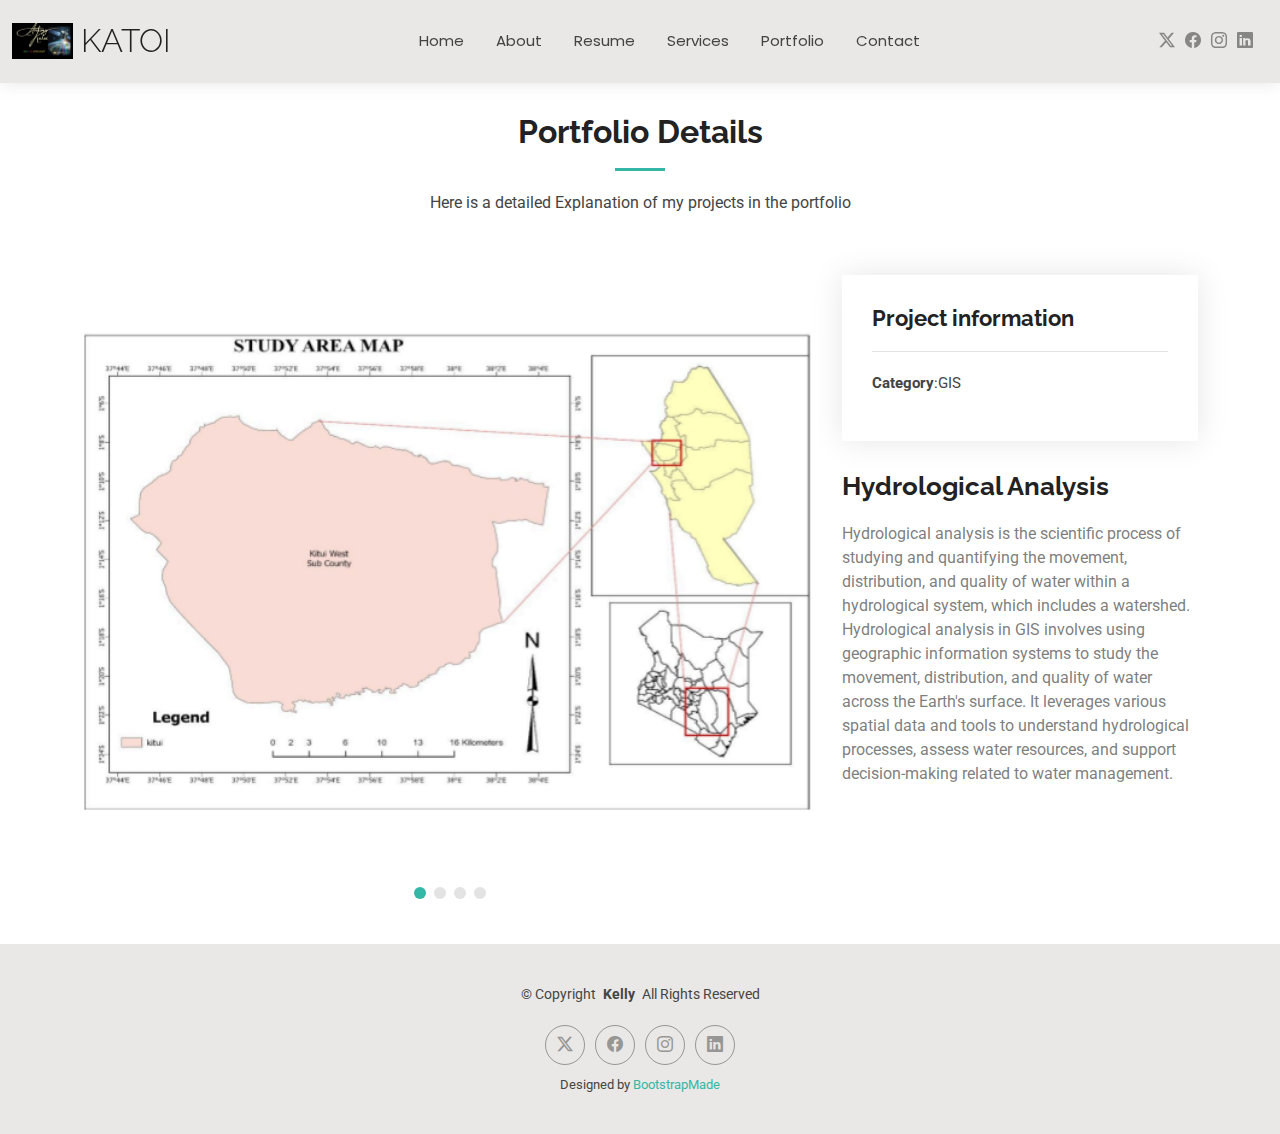
<file: portfoliodetails.html>
<!DOCTYPE html>
<html lang="en">

<head>
  <meta charset="utf-8">
  <meta content="width=device-width, initial-scale=1.0" name="viewport">
  <title>Portfolio Details - Antony Katoi</title>
  <meta name="description" content="">
  <meta name="keywords" content="">

  <!-- Favicons -->
  <link href="assets/img/favicon.png" rel="icon">
  <link href="assets/img/apple-touch-icon.png" rel="apple-touch-icon">

  <!-- Fonts -->
  <link href="https://fonts.googleapis.com" rel="preconnect">
  <link href="https://fonts.gstatic.com" rel="preconnect" crossorigin>
  <link href="https://fonts.googleapis.com/css2?family=Roboto:ital,wght@0,100;0,300;0,400;0,500;0,700;0,900;1,100;1,300;1,400;1,500;1,700;1,900&family=Poppins:ital,wght@0,100;0,200;0,300;0,400;0,500;0,600;0,700;0,800;0,900;1,100;1,200;1,300;1,400;1,500;1,600;1,700;1,800;1,900&family=Raleway:ital,wght@0,100;0,200;0,300;0,400;0,500;0,600;0,700;0,800;0,900;1,100;1,200;1,300;1,400;1,500;1,600;1,700;1,800;1,900&display=swap" rel="stylesheet">

  <!-- Vendor CSS Files -->
  <link href="assets/vendor/bootstrap/css/bootstrap.min.css" rel="stylesheet">
  <link href="assets/vendor/bootstrap-icons/bootstrap-icons.css" rel="stylesheet">
  <link href="assets/vendor/aos/aos.css" rel="stylesheet">
  <link href="assets/vendor/swiper/swiper-bundle.min.css" rel="stylesheet">
  <link href="assets/vendor/glightbox/css/glightbox.min.css" rel="stylesheet">

  <!-- Main CSS File -->
  <link href="assets/css/main.css" rel="stylesheet">

</head>

<body class="portfolio-details-page">

  <header id="header" class="header d-flex align-items-center light-background sticky-top">
    <div class="container-fluid position-relative d-flex align-items-center justify-content-between">

      <a href="index.html" class="logo d-flex align-items-center me-auto me-xl-0">
        <!-- Uncomment the line below if you also wish to use an image logo -->
         <img src="assets/img/logo.png" alt="">
        <h1 class="sitename">Katoi</h1>
      </a>

      <nav id="navmenu" class="navmenu">
        <ul>
          <li><a href="index.html">Home</a></li>
          <li><a href="about.html">About</a></li>
          <li><a href="resume.html">Resume</a></li>
          <li><a href="services.html">Services</a></li>
          <li><a href="portfolio.html">Portfolio</a></li>
<!--          <li class="dropdown"><a href="#"><span>Dropdown</span> <i class="bi bi-chevron-down toggle-dropdown"></i></a>-->
<!--            <ul>-->
<!--              <li><a href="#">Dropdown 1</a></li>-->
<!--              <li class="dropdown"><a href="#"><span>Deep Dropdown</span> <i class="bi bi-chevron-down toggle-dropdown"></i></a>-->
<!--                <ul>-->
<!--                  <li><a href="#">Deep Dropdown 1</a></li>-->
<!--                  <li><a href="#">Deep Dropdown 2</a></li>-->
<!--                  <li><a href="#">Deep Dropdown 3</a></li>-->
<!--                  <li><a href="#">Deep Dropdown 4</a></li>-->
<!--                  <li><a href="#">Deep Dropdown 5</a></li>-->
<!--                </ul>-->
<!--              </li>-->
<!--              <li><a href="#">Dropdown 2</a></li>-->
<!--              <li><a href="#">Dropdown 3</a></li>-->
<!--              <li><a href="#">Dropdown 4</a></li>-->
<!--            </ul>-->
<!--          </li>-->
          <li><a href="contact.html">Contact</a></li>
        </ul>
        <i class="mobile-nav-toggle d-xl-none bi bi-list"></i>
      </nav>

      <div class="header-social-links">
    <a href="https://twitter.com/AntonyKatoi" class="twitter"><i class="bi bi-twitter-x"></i></a>
    <a href="https://www.facebook.com/AntonyKatoi" class="facebook"><i class="bi bi-facebook"></i></a>
    <a href="https://www.instagram.com/AntonyKatoiDavid" class="instagram"><i class="bi bi-instagram"></i></a>
    <a href="https://www.linkedin.com/in/AntonyKatoi" class="linkedin"><i class="bi bi-linkedin"></i></a>
      </div>

    </div>
  </header>

  <main class="main">

    <!-- Portfolio Details Section -->
    <section id="portfolio-details" class="portfolio-details section">

      <!-- Section Title -->
      <div class="container section-title" data-aos="fade-up">
        <h2>Portfolio Details</h2>
        <p>Here is a detailed Explanation of my projects in the portfolio</p>
      </div><!-- End Section Title -->

      <div class="container" data-aos="fade-up" data-aos-delay="100">

        <div class="row gy-4">

          <div class="col-lg-8">
            <div class="portfolio-details-slider swiper init-swiper">

              <script type="application/json" class="swiper-config">
                {
                  "loop": true,
                  "speed": 600,
                  "autoplay": {
                    "delay": 5000
                  },
                  "slidesPerView": "auto",
                  "pagination": {
                    "el": ".swiper-pagination",
                    "type": "bullets",
                    "clickable": true
                  }
                }
              </script>

              <div class="swiper-wrapper align-items-center">

                <div class="swiper-slide">
                  <img src="assets/img/portfolio/study-area-map.png" alt="">
                </div>

                <div class="swiper-slide">
                  <img src="assets/img/portfolio/Interactive-Map.png" alt="">
                </div>

                <div class="swiper-slide">
                  <img src="assets/img/portfolio/Webmap.png" alt="">
                </div>

                <div class="swiper-slide">
                  <img src="assets/img/portfolio/Networkanalysis.png" alt="">
                </div>

              </div>
              <div class="swiper-pagination"></div>
            </div>
          </div>

          <div class="col-lg-4">
            <div class="portfolio-info" data-aos="fade-up" data-aos-delay="200">
              <h3>Project information</h3>
              <ul>
                <li><strong>Category</strong>:GIS</li>
<!--                <li><strong>Client</strong>: ASU Company</li>-->
<!--                <li><strong>Project date</strong>: 01 March, 2020</li>-->
<!--                <li><strong>Project URL</strong>: <a href="#"></a></li>-->
              </ul>
            </div>
            <div class="portfolio-description" data-aos="fade-up" data-aos-delay="300">
              <h2>Hydrological Analysis</h2>
              <p>
               Hydrological analysis is the scientific process of studying and quantifying the movement,
distribution, and quality of water within a hydrological system, which includes a watershed.
Hydrological analysis in GIS involves using geographic information systems to study the
movement, distribution, and quality of water across the Earth's surface. It leverages various
spatial data and tools to understand hydrological processes, assess water resources, and
support decision-making related to water management.
              </p>
            </div>
          </div>

        </div>

      </div>

    </section><!-- /Portfolio Details Section -->

  </main>

  <footer id="footer" class="footer light-background">

    <div class="container">
      <div class="copyright text-center ">
        <p>© <span>Copyright</span> <strong class="px-1 sitename">Kelly</strong> <span>All Rights Reserved<br></span></p>
      </div>
      <div class="social-links d-flex justify-content-center">
        <a href=""><i class="bi bi-twitter-x"></i></a>
        <a href=""><i class="bi bi-facebook"></i></a>
        <a href=""><i class="bi bi-instagram"></i></a>
        <a href=""><i class="bi bi-linkedin"></i></a>
      </div>
      <div class="credits">
        <!-- All the links in the footer should remain intact. -->
        <!-- You can delete the links only if you've purchased the pro version. -->
        <!-- Licensing information: https://bootstrapmade.com/license/ -->
        <!-- Purchase the pro version with working PHP/AJAX contact form: [buy-url] -->
        Designed by <a href="https://bootstrapmade.com/">BootstrapMade</a>
      </div>
    </div>

  </footer>

  <!-- Scroll Top -->
  <a href="#" id="scroll-top" class="scroll-top d-flex align-items-center justify-content-center"><i class="bi bi-arrow-up-short"></i></a>

  <!-- Preloader -->
  <div id="preloader"></div>

  <!-- Vendor JS Files -->
  <script src="assets/vendor/bootstrap/js/bootstrap.bundle.min.js"></script>
  <script src="assets/vendor/php-email-form/validate.js"></script>
  <script src="assets/vendor/aos/aos.js"></script>
  <script src="assets/vendor/waypoints/noframework.waypoints.js"></script>
  <script src="assets/vendor/purecounter/purecounter_vanilla.js"></script>
  <script src="assets/vendor/swiper/swiper-bundle.min.js"></script>
  <script src="assets/vendor/glightbox/js/glightbox.min.js"></script>
  <script src="assets/vendor/imagesloaded/imagesloaded.pkgd.min.js"></script>
  <script src="assets/vendor/isotope-layout/isotope.pkgd.min.js"></script>

  <!-- Main JS File -->
  <script src="assets/js/main.js"></script>

</body>

</html>
</file>
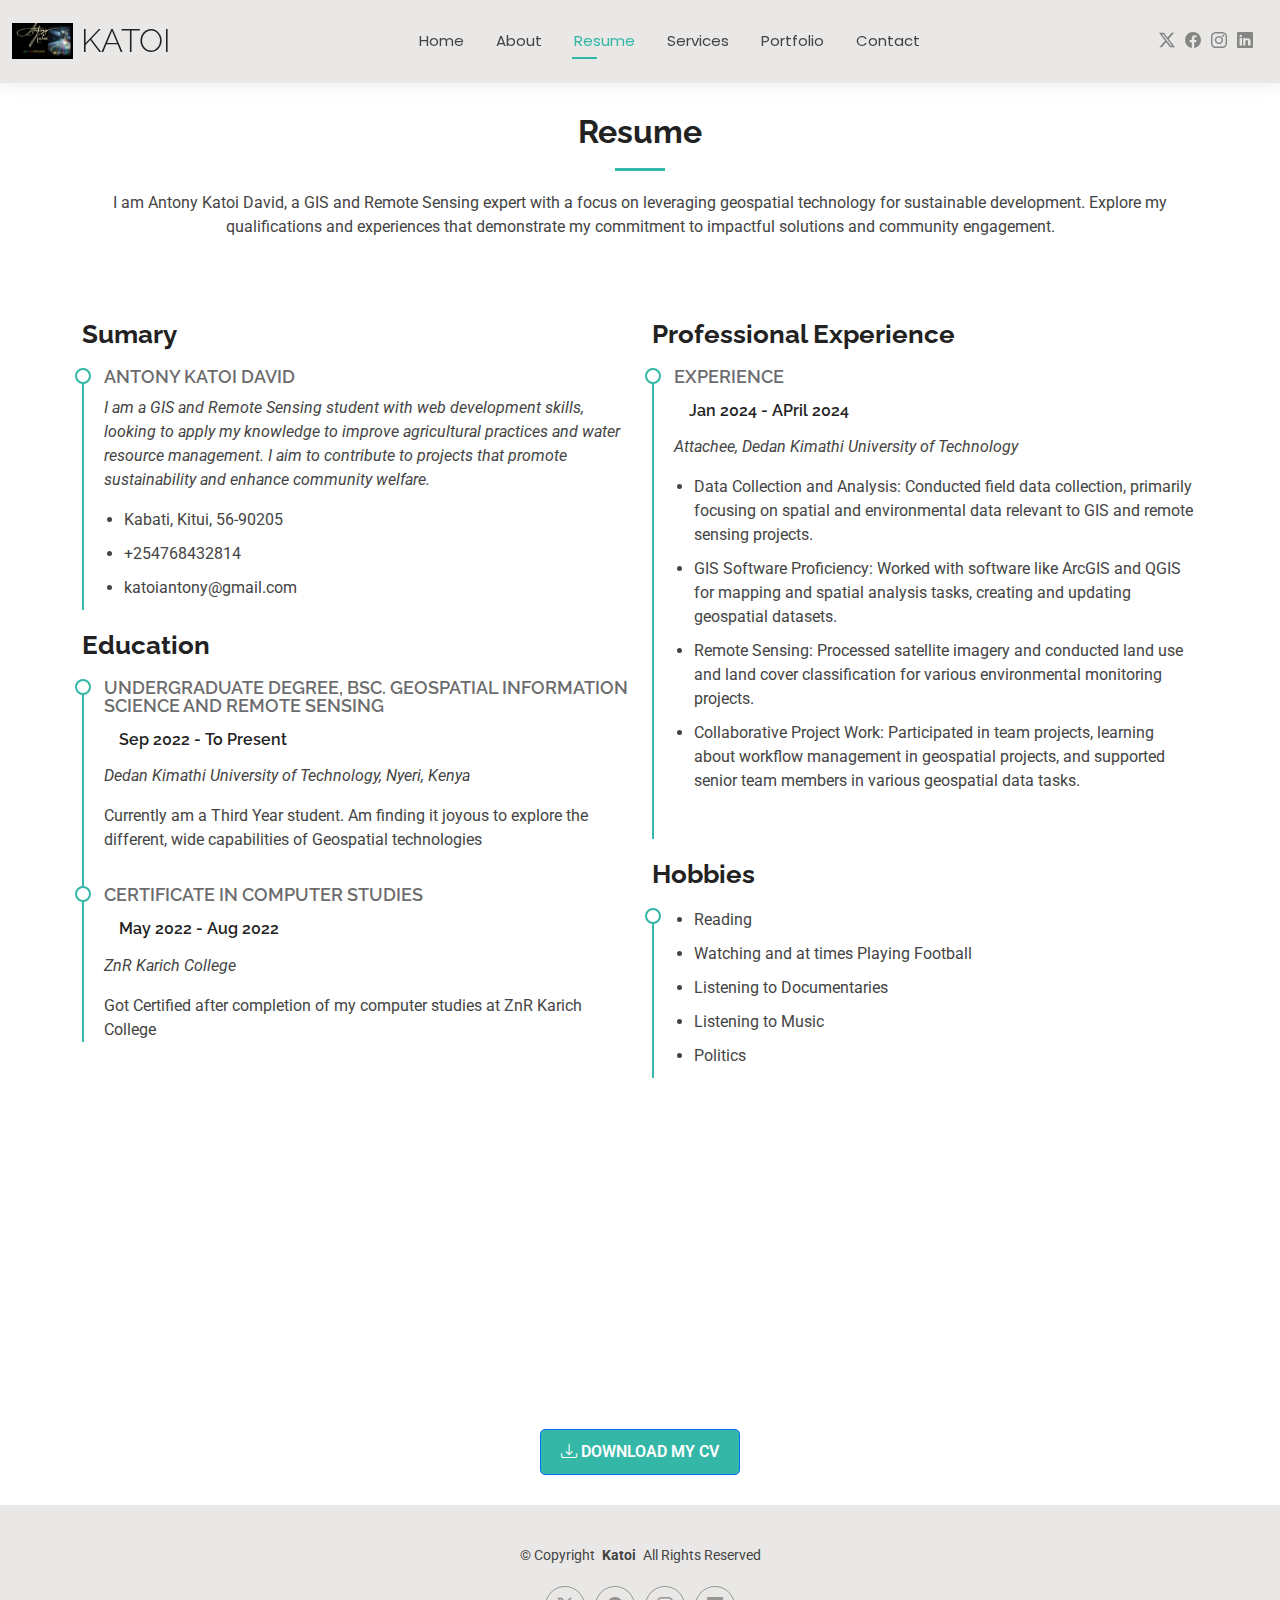
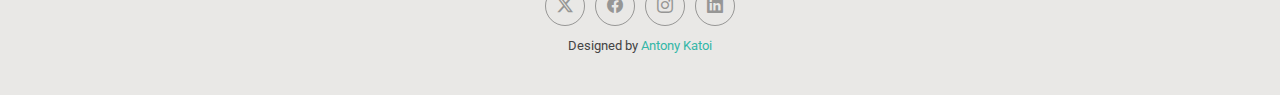
<file: resume.html>
<!DOCTYPE html>
<html lang="en">

<head>
  <meta charset="utf-8">
  <meta content="width=device-width, initial-scale=1.0" name="viewport">
  <title>Resume - Kelly Bootstrap Template</title>
  <meta name="description" content="">
  <meta name="keywords" content="">

  <!-- Favicons -->
  <link href="assets/img/favicon.png" rel="icon">
  <link href="assets/img/apple-touch-icon.png" rel="apple-touch-icon">

  <!-- Fonts -->
  <link href="https://fonts.googleapis.com" rel="preconnect">
  <link href="https://fonts.gstatic.com" rel="preconnect" crossorigin>
  <link href="https://fonts.googleapis.com/css2?family=Roboto:ital,wght@0,100;0,300;0,400;0,500;0,700;0,900;1,100;1,300;1,400;1,500;1,700;1,900&family=Poppins:ital,wght@0,100;0,200;0,300;0,400;0,500;0,600;0,700;0,800;0,900;1,100;1,200;1,300;1,400;1,500;1,600;1,700;1,800;1,900&family=Raleway:ital,wght@0,100;0,200;0,300;0,400;0,500;0,600;0,700;0,800;0,900;1,100;1,200;1,300;1,400;1,500;1,600;1,700;1,800;1,900&display=swap" rel="stylesheet">

  <!-- Vendor CSS Files -->
  <link href="assets/vendor/bootstrap/css/bootstrap.min.css" rel="stylesheet">
  <link href="assets/vendor/bootstrap-icons/bootstrap-icons.css" rel="stylesheet">
  <link href="assets/vendor/aos/aos.css" rel="stylesheet">
  <link href="assets/vendor/swiper/swiper-bundle.min.css" rel="stylesheet">
  <link href="assets/vendor/glightbox/css/glightbox.min.css" rel="stylesheet">

  <!-- Main CSS File -->
  <link href="assets/css/main.css" rel="stylesheet">

</head>

<body class="resume-page">

  <header id="header" class="header d-flex align-items-center light-background sticky-top">
    <div class="container-fluid position-relative d-flex align-items-center justify-content-between">

      <a href="index.html" class="logo d-flex align-items-center me-auto me-xl-0">
        <!-- Uncomment the line below if you also wish to use an image logo -->
         <img src="assets/img/logo.png" alt="">
        <h1 class="sitename">Katoi</h1>
      </a>

      <nav id="navmenu" class="navmenu">
        <ul>
          <li><a href="index.html">Home</a></li>
          <li><a href="about.html">About</a></li>
          <li><a href="resume.html" class="active">Resume</a></li>
          <li><a href="services.html">Services</a></li>
          <li><a href="portfolio.html">Portfolio</a></li>
<!--          <li class="dropdown"><a href="#"><span>Dropdown</span> <i class="bi bi-chevron-down toggle-dropdown"></i></a>-->
<!--            <ul>-->
<!--              <li><a href="#">Dropdown 1</a></li>-->
<!--              <li class="dropdown"><a href="#"><span>Deep Dropdown</span> <i class="bi bi-chevron-down toggle-dropdown"></i></a>-->
<!--                <ul>-->
<!--                  <li><a href="#">Deep Dropdown 1</a></li>-->
<!--                  <li><a href="#">Deep Dropdown 2</a></li>-->
<!--                  <li><a href="#">Deep Dropdown 3</a></li>-->
<!--                  <li><a href="#">Deep Dropdown 4</a></li>-->
<!--                  <li><a href="#">Deep Dropdown 5</a></li>-->
<!--                </ul>-->
<!--              </li>-->
<!--              <li><a href="#">Dropdown 2</a></li>-->
<!--              <li><a href="#">Dropdown 3</a></li>-->
<!--              <li><a href="#">Dropdown 4</a></li>-->
<!--            </ul>-->
<!--          </li>-->
          <li><a href="contact.html">Contact</a></li>
        </ul>
        <i class="mobile-nav-toggle d-xl-none bi bi-list"></i>
      </nav>


      <div class="header-social-links">
        <a href="https://twitter.com/AntonyKatoi" class="twitter"><i class="bi bi-twitter-x"></i></a>
        <a href="https://www.facebook.com/AntonyKatoi" class="facebook"><i class="bi bi-facebook"></i></a>
        <a href="https://www.instagram.com/AntonyKatoiDavid" class="instagram"><i class="bi bi-instagram"></i></a>
        <a href="https://www.linkedin.com/in/AntonyKatoi" class="linkedin"><i class="bi bi-linkedin"></i></a>
      </div>

    </div>
  </header>

  <main class="main">

    <!-- Resume Section -->
    <section id="resume" class="resume section">

      <!-- Section Title -->
      <div class="container section-title" data-aos="fade-up">
        <h2>Resume</h2>
        <p>I am Antony Katoi David, a GIS and Remote Sensing expert with a focus on leveraging geospatial technology for sustainable development. Explore
          my qualifications and experiences that demonstrate my commitment to impactful solutions and community engagement.</p>
      </div><!-- End Section Title -->

      <div class="container">

        <div class="row">

          <div class="col-lg-6" data-aos="fade-up" data-aos-delay="100">
            <h3 class="resume-title">Sumary</h3>

            <div class="resume-item pb-0">
              <h4>Antony Katoi David</h4>
              <p><em>I am a GIS and Remote Sensing student with web development skills, looking to apply my knowledge to improve agricultural practices and water resource management. I aim to contribute to projects that promote sustainability and enhance community welfare.</em></p>
              <ul>
                <li>Kabati, Kitui, 56-90205</li>
                <li>+254768432814</li>
                <li>katoiantony@gmail.com</li>
              </ul>
            </div><!-- Edn Resume Item -->

            <h3 class="resume-title">Education</h3>
            <div class="resume-item">
              <h4>Undergraduate Degree, BSC. Geospatial Information Science and Remote Sensing</h4>
              <h5>Sep 2022 -  To Present</h5>
              <p><em>Dedan Kimathi University of Technology, Nyeri, Kenya</em></p>
              <p>Currently am a Third Year student. Am finding it joyous to explore the different, wide capabilities of Geospatial technologies</p>
            </div><!-- Edn Resume Item -->

            <div class="resume-item">
              <h4>Certificate in Computer Studies</h4>
              <h5>May 2022 - Aug 2022</h5>
              <p><em>ZnR Karich College</em></p>
              <p> Got Certified after completion of my computer studies at ZnR Karich College</p>
            </div><!-- Edn Resume Item -->

          </div>

          <div class="col-lg-6" data-aos="fade-up" data-aos-delay="200">
            <h3 class="resume-title">Professional Experience</h3>
            <div class="resume-item">
              <h4>Experience</h4>
              <h5>Jan 2024 - APril 2024</h5>
              <p><em>Attachee, Dedan Kimathi University of Technology </em></p>
              <ul>
                <li>Data Collection and Analysis: Conducted field data collection, primarily focusing on spatial and environmental data relevant to GIS and remote sensing projects.</li>
                <li>GIS Software Proficiency: Worked with software like ArcGIS and QGIS for mapping and spatial analysis tasks, creating and updating geospatial datasets. </li>
                <li>Remote Sensing: Processed satellite imagery and conducted land use and land cover classification for various environmental monitoring projects.</li>
                <li>Collaborative Project Work: Participated in team projects, learning about workflow management in geospatial projects, and supported senior team members in various geospatial data tasks.</li>
              </ul>
            </div><!-- Edn Resume Item -->

            <h3 class="resume-title">Hobbies</h3>
            <div class="resume-item">
              <ul>

                <li>Reading</li>
                <li>Watching and at times Playing Football</li>
                <li>Listening to Documentaries</li>
                <li>Listening to Music</li>
                <li>Politics</li>
              </ul>
            <!-- Edn Resume Item -->


          </div>

        </div>

      </div>
      </div>
      <!-- Appointments Section (Add this under your resume items if not already present) -->
<div class="container">
  <div class="row">
    <div class="col-lg-6" data-aos="fade-up" data-aos-delay="300">
      <h3 class="resume-title">Appointments & Memberships</h3>
      <div class="resume-item">
        <h4>Parish Youth Treasurer</h4>
        <h5>Katutu Parish</h5>
        <p><em>Responsible for overseeing the financial activities and budgeting for youth programs at Katutu Parish.</em></p>
      </div>
      <div class="resume-item">
        <h4>G-DEV Club Member</h4>
        <p><em>Am an active member of Geospatial Developers club of Dedan Kimathi University Main Campus Nyeri.</em></p>
      </div>
    </div>
  </div>
</div>

<!-- Download CV Button (Place this at the bottom center of the resume section) -->
<div class="container text-center mt-4">
  <a href="assets/files/Antonykatoi_CV.pdf" download="AntonyKatoi_CV" class="btn btn-primary">
    <i class="bi bi-download"></i> Download My CV
  </a>
</div>


    </section><!-- /Resume Section -->

  </main>

  <footer id="footer" class="footer light-background">

    <div class="container">
      <div class="copyright text-center ">
        <p>© <span>Copyright</span> <strong class="px-1 sitename">Katoi</strong> <span>All Rights Reserved<br></span></p>
      </div>
      <div class="social-links d-flex justify-content-center">
        <a href="https://twitter.com/AntonyKatoi" class="twitter"><i class="bi bi-twitter-x"></i></a>
        <a href="https://www.facebook.com/AntonyKatoi" class="facebook"><i class="bi bi-facebook"></i></a>
        <a href="https://www.instagram.com/AntonyKatoiDavid" class="instagram"><i class="bi bi-instagram"></i></a>
        <a href="https://www.linkedin.com/in/AntonyKatoi" class="linkedin"><i class="bi bi-linkedin"></i></a>
      </div>
      <div class="credits">
        Designed by <a href="#">Antony Katoi</a>
      </div>
    </div>

  </footer>

  <!-- Scroll Top -->
  <a href="#" id="scroll-top" class="scroll-top d-flex align-items-center justify-content-center"><i class="bi bi-arrow-up-short"></i></a>

  <!-- Preloader -->
  <div id="preloader"></div>

  <!-- Vendor JS Files -->
  <script src="assets/vendor/bootstrap/js/bootstrap.bundle.min.js"></script>
  <script src="assets/vendor/php-email-form/validate.js"></script>
  <script src="assets/vendor/aos/aos.js"></script>
  <script src="assets/vendor/waypoints/noframework.waypoints.js"></script>
  <script src="assets/vendor/purecounter/purecounter_vanilla.js"></script>
  <script src="assets/vendor/swiper/swiper-bundle.min.js"></script>
  <script src="assets/vendor/glightbox/js/glightbox.min.js"></script>
  <script src="assets/vendor/imagesloaded/imagesloaded.pkgd.min.js"></script>
  <script src="assets/vendor/isotope-layout/isotope.pkgd.min.js"></script>

  <!-- Main JS File -->
  <script src="assets/js/main.js"></script>

</body>

</html>
</file>
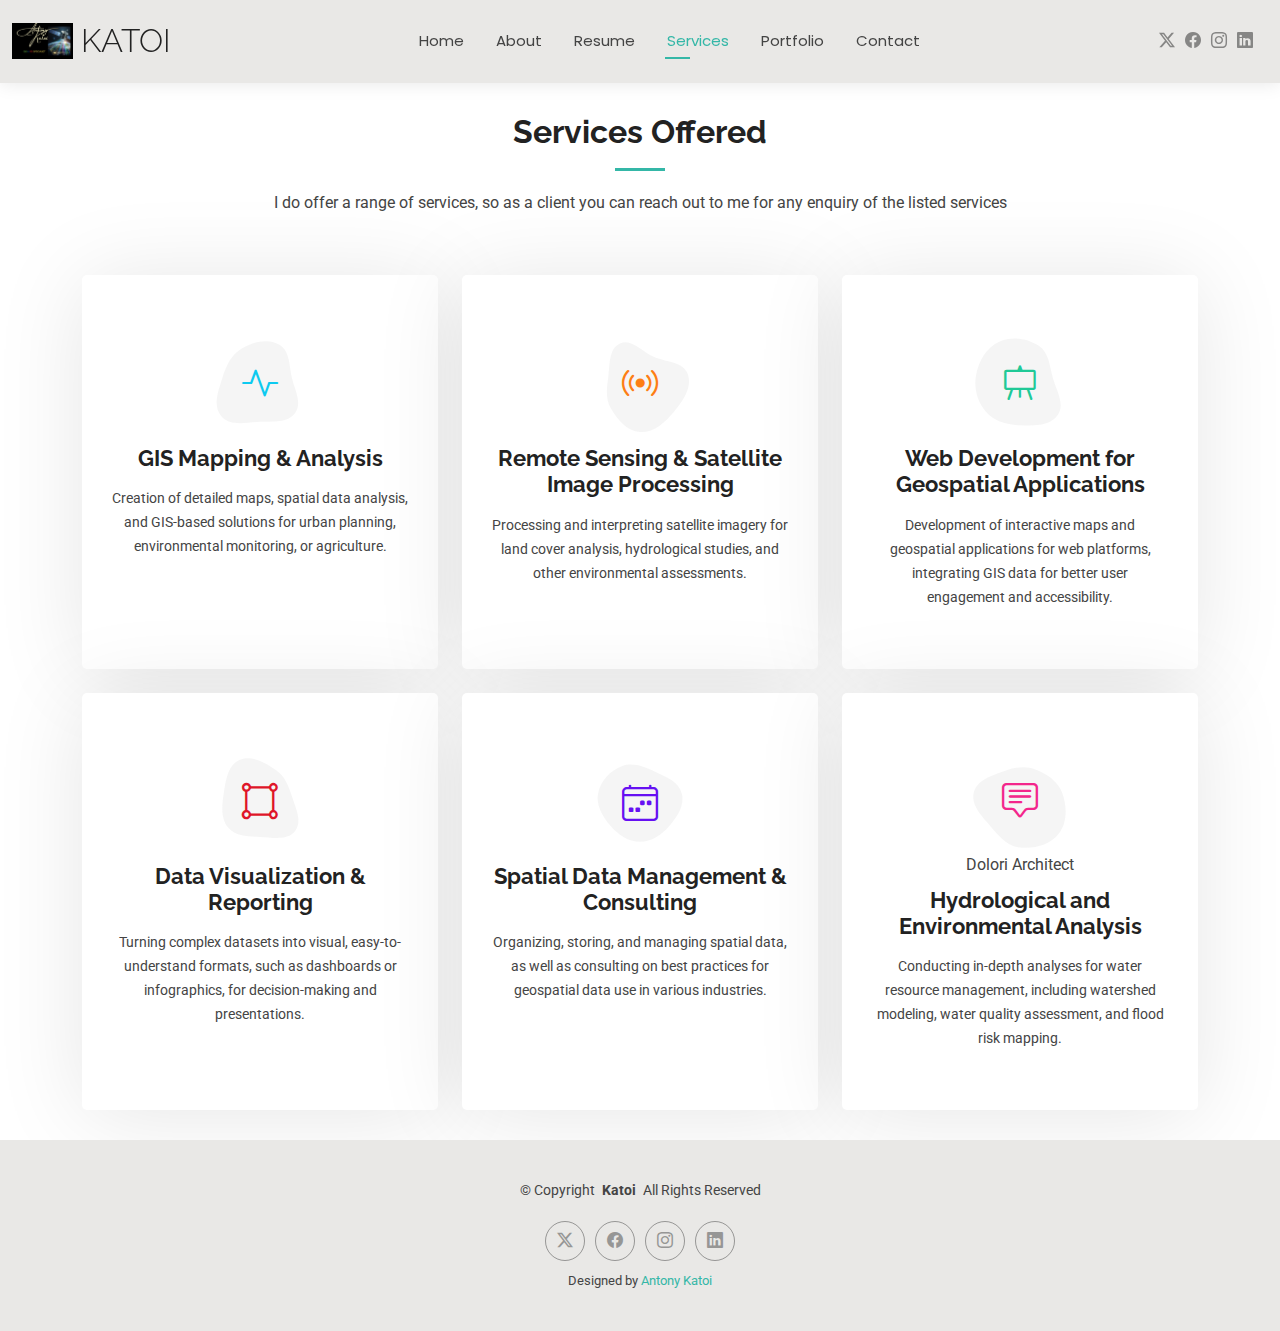
<file: services.html>
<!DOCTYPE html>
<html lang="en">

<head>
  <meta charset="utf-8">
  <meta content="width=device-width, initial-scale=1.0" name="viewport">
  <title>Services - Antony Katoi</title>
  <meta name="description" content="">
  <meta name="keywords" content="">

  <!-- Favicons -->
  <link href="assets/img/favicon.png" rel="icon">
  <link href="assets/img/apple-touch-icon.png" rel="apple-touch-icon">

  <!-- Fonts -->
  <link href="https://fonts.googleapis.com" rel="preconnect">
  <link href="https://fonts.gstatic.com" rel="preconnect" crossorigin>
  <link href="https://fonts.googleapis.com/css2?family=Roboto:ital,wght@0,100;0,300;0,400;0,500;0,700;0,900;1,100;1,300;1,400;1,500;1,700;1,900&family=Poppins:ital,wght@0,100;0,200;0,300;0,400;0,500;0,600;0,700;0,800;0,900;1,100;1,200;1,300;1,400;1,500;1,600;1,700;1,800;1,900&family=Raleway:ital,wght@0,100;0,200;0,300;0,400;0,500;0,600;0,700;0,800;0,900;1,100;1,200;1,300;1,400;1,500;1,600;1,700;1,800;1,900&display=swap" rel="stylesheet">

  <!-- Vendor CSS Files -->
  <link href="assets/vendor/bootstrap/css/bootstrap.min.css" rel="stylesheet">
  <link href="assets/vendor/bootstrap-icons/bootstrap-icons.css" rel="stylesheet">
  <link href="assets/vendor/aos/aos.css" rel="stylesheet">
  <link href="assets/vendor/swiper/swiper-bundle.min.css" rel="stylesheet">
  <link href="assets/vendor/glightbox/css/glightbox.min.css" rel="stylesheet">

  <!-- Main CSS File -->
  <link href="assets/css/main.css" rel="stylesheet">


</head>

<body class="services-page">

  <header id="header" class="header d-flex align-items-center light-background sticky-top">
    <div class="container-fluid position-relative d-flex align-items-center justify-content-between">

      <a href="index.html" class="logo d-flex align-items-center me-auto me-xl-0">
        <!-- Uncomment the line below if you also wish to use an image logo -->
         <img src="assets/img/logo.png" alt="">
        <h1 class="sitename">Katoi</h1>
      </a>

      <nav id="navmenu" class="navmenu">
        <ul>
          <li><a href="index.html">Home</a></li>
          <li><a href="about.html">About</a></li>
          <li><a href="resume.html">Resume</a></li>
          <li><a href="services.html" class="active">Services</a></li>
          <li><a href="portfolio.html">Portfolio</a></li>
<!--          <li class="dropdown"><a href="#"><span>Dropdown</span> <i class="bi bi-chevron-down toggle-dropdown"></i></a>-->
<!--            <ul>-->
<!--              <li><a href="#">Dropdown 1</a></li>-->
<!--              <li class="dropdown"><a href="#"><span>Deep Dropdown</span> <i class="bi bi-chevron-down toggle-dropdown"></i></a>-->
<!--                <ul>-->
<!--                  <li><a href="#">Deep Dropdown 1</a></li>-->
<!--                  <li><a href="#">Deep Dropdown 2</a></li>-->
<!--                  <li><a href="#">Deep Dropdown 3</a></li>-->
<!--                  <li><a href="#">Deep Dropdown 4</a></li>-->
<!--                  <li><a href="#">Deep Dropdown 5</a></li>-->
<!--                </ul>-->
<!--              </li>-->
<!--              <li><a href="#">Dropdown 2</a></li>-->
<!--              <li><a href="#">Dropdown 3</a></li>-->
<!--              <li><a href="#">Dropdown 4</a></li>-->
<!--            </ul>-->
<!--          </li>-->
          <li><a href="contact.html">Contact</a></li>
        </ul>
        <i class="mobile-nav-toggle d-xl-none bi bi-list"></i>
      </nav>

      <div class="header-social-links">
        <a href="https://twitter.com/AntonyKatoi" class="twitter"><i class="bi bi-twitter-x"></i></a>
        <a href="https://www.facebook.com/AntonyKatoi" class="facebook"><i class="bi bi-facebook"></i></a>
        <a href="https://www.instagram.com/AntonyKatoiDavid" class="instagram"><i class="bi bi-instagram"></i></a>
        <a href="https://www.linkedin.com/in/AntonyKatoi" class="linkedin"><i class="bi bi-linkedin"></i></a>
      </div>

    </div>
  </header>

  <main class="main">

    <!-- Services Section -->
    <section id="services" class="services section">

      <!-- Section Title -->
      <div class="container section-title" data-aos="fade-up">
        <h2>Services Offered</h2>
        <p>I do offer a range of services, so as a client you can reach out to me  for any enquiry of the listed services </p>
      </div><!-- End Section Title -->

      <div class="container">

        <div class="row gy-4">

          <div class="col-lg-4 col-md-6" data-aos="fade-up" data-aos-delay="100">
            <div class="service-item item-cyan position-relative">
              <div class="icon">
                <svg width="100" height="100" viewBox="0 0 600 600" xmlns="http://www.w3.org/2000/svg">
                  <path stroke="none" stroke-width="0" fill="#f5f5f5" d="M300,521.0016835830174C376.1290562159157,517.8887921683347,466.0731472004068,529.7835943286574,510.70327084640275,468.03025145048787C554.3714126377745,407.6079735673963,508.03601936045806,328.9844924480964,491.2728898941984,256.3432110539036C474.5976632858925,184.082847569629,479.9380746630129,96.60480741107993,416.23090153303,58.64404602377083C348.86323505073057,18.502131276798302,261.93793281208167,40.57373210992963,193.5410806939664,78.93577620505333C130.42746243093433,114.334589627462,98.30271207620316,179.96522072025542,76.75703585869454,249.04625023123273C51.97151888228291,328.5150500222984,13.704378332031375,421.85034740162234,66.52175969318436,486.19268352777647C119.04800174914682,550.1803526380478,217.28368757567262,524.383925680826,300,521.0016835830174"></path>
                </svg>
                <i class="bi bi-activity"></i>
              </div>
              <a href="#" class="stretched-link">
                <h3>GIS Mapping & Analysis</h3>
              </a>
              <p>Creation of detailed maps, spatial data analysis, and GIS-based solutions for urban planning, environmental monitoring, or agriculture.</p>
            </div>
          </div><!-- End Service Item -->

          <div class="col-lg-4 col-md-6" data-aos="fade-up" data-aos-delay="200">
            <div class="service-item item-orange position-relative">
              <div class="icon">
                <svg width="100" height="100" viewBox="0 0 600 600" xmlns="http://www.w3.org/2000/svg">
                  <path stroke="none" stroke-width="0" fill="#f5f5f5" d="M300,582.0697525312426C382.5290701553225,586.8405444964366,449.9789794690241,525.3245884688669,502.5850820975895,461.55621195738473C556.606425686781,396.0723002908107,615.8543463187945,314.28637112970534,586.6730223649479,234.56875336149918C558.9533121215079,158.8439757836574,454.9685369536778,164.00468322053177,381.49747125262974,130.76875717737553C312.15926192815925,99.40240125094834,248.97055460311594,18.661163978235184,179.8680185752513,50.54337015887873C110.5421016452524,82.52863877960104,119.82277516462835,180.83849132639028,109.12597500060166,256.43424936330496C100.08760227029461,320.3096726198365,92.17705696193138,384.0621239912766,124.79988738764834,439.7174275375508C164.83382741302287,508.01625554203684,220.96474134820875,577.5009287672846,300,582.0697525312426"></path>
                </svg>
                <i class="bi bi-broadcast"></i>
              </div>
              <a href="#" class="stretched-link">
                <h3>Remote Sensing & Satellite Image Processing</h3>
              </a>
              <p>Processing and interpreting satellite imagery for land cover analysis, hydrological studies, and other environmental assessments.</p>
            </div>
          </div><!-- End Service Item -->

          <div class="col-lg-4 col-md-6" data-aos="fade-up" data-aos-delay="300">
            <div class="service-item item-teal position-relative">
              <div class="icon">
                <svg width="100" height="100" viewBox="0 0 600 600" xmlns="http://www.w3.org/2000/svg">
                  <path stroke="none" stroke-width="0" fill="#f5f5f5" d="M300,541.5067337569781C382.14930387511276,545.0595476570109,479.8736841581634,548.3450877840088,526.4010558755058,480.5488172755941C571.5218469581645,414.80211281144784,517.5187510058486,332.0715597781072,496.52539010469104,255.14436215662573C477.37192572678356,184.95920475031193,473.57363656557914,105.61284051026155,413.0603344069578,65.22779650032875C343.27470386102294,18.654635553484475,251.2091493199835,5.337323636656869,175.0934190732945,40.62881213300186C97.87086631185822,76.43348514350839,51.98124368387456,156.15599469081315,36.44837278890362,239.84606092416172C21.716077023791087,319.22268207091537,43.775223500013084,401.1760424656574,96.891909868211,461.97329694683043C147.22146801428983,519.5804099606455,223.5754009179313,538.201503339737,300,541.5067337569781"></path>
                </svg>
                <i class="bi bi-easel"></i>
              </div>
              <a href="#" class="stretched-link">
                <h3>Web Development for Geospatial Applications</h3>
              </a>
              <p>Development of interactive maps and geospatial applications for web platforms, integrating GIS data for better user engagement and accessibility.</p>
            </div>
          </div><!-- End Service Item -->

          <div class="col-lg-4 col-md-6" data-aos="fade-up" data-aos-delay="400">
            <div class="service-item item-red position-relative">
              <div class="icon">
                <svg width="100" height="100" viewBox="0 0 600 600" xmlns="http://www.w3.org/2000/svg">
                  <path stroke="none" stroke-width="0" fill="#f5f5f5" d="M300,503.46388370962813C374.79870501325706,506.71871716319447,464.8034551963731,527.1746412648533,510.4981551193396,467.86667711651364C555.9287308511215,408.9015244558933,512.6030010748507,327.5744911775523,490.211057578863,256.5855673507754C471.097692560561,195.9906835881958,447.69079081568157,138.11976852964426,395.19560036434837,102.3242989838813C329.3053358748298,57.3949838291264,248.02791733380457,8.279543830951368,175.87071277845988,42.242879143198664C103.41431057327972,76.34704239035025,93.79494320519305,170.9812938413882,81.28167332365135,250.07896920659033C70.17666984294237,320.27484674793965,64.84698225790005,396.69656628748305,111.28512138212992,450.4950937839243C156.20124167950087,502.5303643271138,231.32542653798444,500.4755392045468,300,503.46388370962813"></path>
                </svg>
                <i class="bi bi-bounding-box-circles"></i>
              </div>
              <a href="#" class="stretched-link">
                <h3>Data Visualization & Reporting</h3>
              </a>
              <p>Turning complex datasets into visual, easy-to-understand formats, such as dashboards or infographics, for decision-making and presentations.</p>
              <a href="#" class="stretched-link"></a>
            </div>
          </div><!-- End Service Item -->

          <div class="col-lg-4 col-md-6" data-aos="fade-up" data-aos-delay="500">
            <div class="service-item item-indigo position-relative">
              <div class="icon">
                <svg width="100" height="100" viewBox="0 0 600 600" xmlns="http://www.w3.org/2000/svg">
                  <path stroke="none" stroke-width="0" fill="#f5f5f5" d="M300,532.3542879108572C369.38199826031484,532.3153073249985,429.10787420159085,491.63046689027357,474.5244479745417,439.17860296908856C522.8885846962883,383.3225815378663,569.1668002868075,314.3205725914397,550.7432151929288,242.7694973846089C532.6665558377875,172.5657663291529,456.2379748765914,142.6223662098291,390.3689995646985,112.34683881706744C326.66090330228417,83.06452184765237,258.84405631176094,53.51806209861945,193.32584062364296,78.48882559362697C121.61183558270385,105.82097193414197,62.805066853699245,167.19869350419734,48.57481801355237,242.6138429142374C34.843463184063346,315.3850353017275,76.69343916112496,383.4422959591041,125.22947124332185,439.3748458443577C170.7312796277747,491.8107796887764,230.57421082200815,532.3932930995766,300,532.3542879108572"></path>
                </svg>
                <i class="bi bi-calendar4-week icon"></i>
              </div>
              <a href="#" class="stretched-link">
                <h3>Spatial Data Management & Consulting</h3>
              </a>
              <p>Organizing, storing, and managing spatial data, as well as consulting on best practices for geospatial data use in various industries.</p>
              <a href="#" class="stretched-link"></a>
            </div>
          </div><!-- End Service Item -->

          <div class="col-lg-4 col-md-6" data-aos="fade-up" data-aos-delay="600">
            <div class="service-item item-pink position-relative">
              <div class="icon">
                <svg width="100" height="100" viewBox="0 0 600 600" xmlns="http://www.w3.org/2000/svg">
                  <path stroke="none" stroke-width="0" fill="#f5f5f5" d="M300,566.797414625762C385.7384707136149,576.1784315230908,478.7894351017131,552.8928747891023,531.9192734346935,484.94944893311C584.6109503024035,417.5663521118492,582.489472248146,322.67544863468447,553.9536738515405,242.03673114598146C529.1557734026468,171.96086150256528,465.24506316201064,127.66468636344209,395.9583748389544,100.7403814666027C334.2173773831606,76.7482773500951,269.4350130405921,84.62216499799875,207.1952322260088,107.2889140133804C132.92018162631612,134.33871894543012,41.79353780512637,160.00259165414826,22.644507872594943,236.69541883565114C3.319112789854554,314.0945973066697,72.72355303640163,379.243833228382,124.04198916343866,440.3218312028393C172.9286146004772,498.5055451809895,224.45579914871206,558.5317968840102,300,566.797414625762"></path>
                </svg>
                <i class="bi bi-chat-square-text"></i>
              </div>Dolori Architect
              <a href="#" class="stretched-link">
                <h3>Hydrological and Environmental Analysis</h3>
              </a>
              <p>Conducting in-depth analyses for water resource management, including watershed modeling, water quality assessment, and flood risk mapping.</p>
              <a href="#" class="stretched-link"></a>
            </div>
          </div><!-- End Service Item -->

        </div>

      </div>

    </section><!-- /Services Section -->

  </main>

  <footer id="footer" class="footer light-background">
 <div class="container">
      <div class="copyright text-center ">
        <p>© <span>Copyright</span> <strong class="px-1 sitename">Katoi</strong> <span>All Rights Reserved<br></span></p>
      </div>
      <div class="social-links d-flex justify-content-center">
        <a href="https://twitter.com/AntonyKatoi" class="twitter"><i class="bi bi-twitter-x"></i></a>
        <a href="https://www.facebook.com/AntonyKatoi" class="facebook"><i class="bi bi-facebook"></i></a>
        <a href="https://www.instagram.com/AntonyKatoiDavid" class="instagram"><i class="bi bi-instagram"></i></a>
        <a href="https://www.linkedin.com/in/AntonyKatoi" class="linkedin"><i class="bi bi-linkedin"></i></a>
      </div>
      <div class="credits">
        Designed by <a href="#">Antony Katoi</a>
      </div>
    </div>

  </footer>

  <!-- Scroll Top -->
  <a href="#" id="scroll-top" class="scroll-top d-flex align-items-center justify-content-center"><i class="bi bi-arrow-up-short"></i></a>

  <!-- Preloader -->
  <div id="preloader"></div>

  <!-- Vendor JS Files -->
  <script src="assets/vendor/bootstrap/js/bootstrap.bundle.min.js"></script>
  <script src="assets/vendor/php-email-form/validate.js"></script>
  <script src="assets/vendor/aos/aos.js"></script>
  <script src="assets/vendor/waypoints/noframework.waypoints.js"></script>
  <script src="assets/vendor/purecounter/purecounter_vanilla.js"></script>
  <script src="assets/vendor/swiper/swiper-bundle.min.js"></script>
  <script src="assets/vendor/glightbox/js/glightbox.min.js"></script>
  <script src="assets/vendor/imagesloaded/imagesloaded.pkgd.min.js"></script>
  <script src="assets/vendor/isotope-layout/isotope.pkgd.min.js"></script>

  <!-- Main JS File -->
  <script src="assets/js/main.js"></script>

</body>

</html>
</file>
<file: assets/css/main.css>
/**
* Template Name: Kelly
* Template URL: https://bootstrapmade.com/kelly-free-bootstrap-cv-resume-html-template/
* Updated: Aug 07 2024 with Bootstrap v5.3.3
* Author: BootstrapMade.com
* License: https://bootstrapmade.com/license/
*/

/*--------------------------------------------------------------
# Font & Color Variables
# Help: https://bootstrapmade.com/color-system/
--------------------------------------------------------------*/
/* Fonts */
:root {
  --default-font: "Roboto",  system-ui, -apple-system, "Segoe UI", Roboto, "Helvetica Neue", Arial, "Noto Sans", "Liberation Sans", sans-serif, "Apple Color Emoji", "Segoe UI Emoji", "Segoe UI Symbol", "Noto Color Emoji";
  --heading-font: "Raleway",  sans-serif;
  --nav-font: "Poppins",  sans-serif;
}

/* Global Colors - The following color variables are used throughout the website. Updating them here will change the color scheme of the entire website */
:root { 
  --background-color: #ffffff; /* Background color for the entire website, including individual sections */
  --default-color: #444444; /* Default color used for the majority of the text content across the entire website */
  --heading-color: #222222; /* Color for headings, subheadings and title throughout the website */
  --accent-color: #34b7a7; /* Accent color that represents your brand on the website. It's used for buttons, links, and other elements that need to stand out */
  --surface-color: #ffffff; /* The surface color is used as a background of boxed elements within sections, such as cards, icon boxes, or other elements that require a visual separation from the global background. */
  --contrast-color: #ffffff; /* Contrast color for text, ensuring readability against backgrounds of accent, heading, or default colors. */
}

/* Nav Menu Colors - The following color variables are used specifically for the navigation menu. They are separate from the global colors to allow for more customization options */
:root {
  --nav-color: #444444;  /* The default color of the main navmenu links */
  --nav-hover-color: #34b7a7; /* Applied to main navmenu links when they are hovered over or active */
  --nav-mobile-background-color: #ffffff; /* Used as the background color for mobile navigation menu */
  --nav-dropdown-background-color: #ffffff; /* Used as the background color for dropdown items that appear when hovering over primary navigation items */
  --nav-dropdown-color: #444444; /* Used for navigation links of the dropdown items in the navigation menu. */
  --nav-dropdown-hover-color: #34b7a7; /* Similar to --nav-hover-color, this color is applied to dropdown navigation links when they are hovered over. */
}

/* Color Presets - These classes override global colors when applied to any section or element, providing reuse of the sam color scheme. */

.light-background {
  --background-color: #e9e8e6;
  --surface-color: #ffffff;
}

.dark-background {
  --background-color: #060606;
  --default-color: #ffffff;
  --heading-color: #ffffff;
  --surface-color: #252525;
  --contrast-color: #ffffff;
}

/* Smooth scroll */
:root {
  scroll-behavior: smooth;
}

/*--------------------------------------------------------------
# General Styling & Shared Classes
--------------------------------------------------------------*/
body {
  color: var(--default-color);
  background-color: var(--background-color);
  font-family: var(--default-font);
}

a {
  color: var(--accent-color);
  text-decoration: none;
  transition: 0.3s;
}

a:hover {
  color: color-mix(in srgb, var(--accent-color), transparent 25%);
  text-decoration: none;
}

h1,
h2,
h3,
h4,
h5,
h6 {
  color: var(--heading-color);
  font-family: var(--heading-font);
}

/* PHP Email Form Messages
------------------------------*/
.php-email-form .error-message {
  display: none;
  background: #df1529;
  color: #ffffff;
  text-align: left;
  padding: 15px;
  margin-bottom: 24px;
  font-weight: 600;
}

.php-email-form .sent-message {
  display: none;
  color: #ffffff;
  background: #059652;
  text-align: center;
  padding: 15px;
  margin-bottom: 24px;
  font-weight: 600;
}

.php-email-form .loading {
  display: none;
  background: var(--surface-color);
  text-align: center;
  padding: 15px;
  margin-bottom: 24px;
}

.php-email-form .loading:before {
  content: "";
  display: inline-block;
  border-radius: 50%;
  width: 24px;
  height: 24px;
  margin: 0 10px -6px 0;
  border: 3px solid var(--accent-color);
  border-top-color: var(--surface-color);
  animation: php-email-form-loading 1s linear infinite;
}

@keyframes php-email-form-loading {
  0% {
    transform: rotate(0deg);
  }

  100% {
    transform: rotate(360deg);
  }
}

/*--------------------------------------------------------------
# Global Header
--------------------------------------------------------------*/
.header {
  color: var(--default-color);
  background-color: var(--background-color);
  padding: 15px 0;
  transition: all 0.5s;
  z-index: 997;
  box-shadow: 0px 0 18px rgba(0, 0, 0, 0.1);
}

.header .logo {
  line-height: 1;
}

.header .logo img {
  max-height: 36px;
  margin-right: 8px;
}

.header .logo h1 {
  font-size: 32px;
  margin: 0;
  font-weight: 300;
  text-transform: uppercase;
  color: var(--heading-color);
}

.header .header-social-links {
  padding-right: 15px;
}

.header .header-social-links a {
  color: color-mix(in srgb, var(--default-color), transparent 40%);
  padding-left: 6px;
  display: inline-block;
  transition: 0.3s;
  font-size: 16px;
}

.header .header-social-links a:hover {
  color: var(--accent-color);
}

.header .header-social-links a i {
  line-height: 0px;
}

@media (max-width: 1200px) {
  .header .logo {
    order: 1;
  }

  .header .header-social-links {
    order: 2;
  }

  .header .navmenu {
    order: 3;
  }
}

/*--------------------------------------------------------------
# Navigation Menu
--------------------------------------------------------------*/
/* Desktop Navigation */
@media (min-width: 1200px) {
  .navmenu {
    padding: 0;
  }

  .navmenu ul {
    margin: 0;
    padding: 0;
    display: flex;
    list-style: none;
    align-items: center;
  }

  .navmenu li {
    position: relative;
  }

  .navmenu>ul>li {
    white-space: nowrap;
    padding: 15px 14px;
  }

  .navmenu>ul>li:last-child {
    padding-right: 0;
  }

  .navmenu a,
  .navmenu a:focus {
    color: var(--nav-color);
    font-size: 15px;
    padding: 0 2px;
    font-family: var(--nav-font);
    font-weight: 400;
    display: flex;
    align-items: center;
    justify-content: space-between;
    white-space: nowrap;
    transition: 0.3s;
    position: relative;
  }

  .navmenu a i,
  .navmenu a:focus i {
    font-size: 12px;
    line-height: 0;
    margin-left: 5px;
    transition: 0.3s;
  }

  .navmenu>ul>li>a:before {
    content: "";
    position: absolute;
    height: 2px;
    bottom: -6px;
    left: 0;
    background-color: var(--nav-hover-color);
    visibility: hidden;
    width: 0px;
    transition: all 0.3s ease-in-out 0s;
  }

  .navmenu a:hover:before,
  .navmenu li:hover>a:before,
  .navmenu .active:before {
    visibility: visible;
    width: 25px;
  }

  .navmenu li:hover>a,
  .navmenu .active,
  .navmenu .active:focus {
    color: var(--nav-hover-color);
  }

  .navmenu .dropdown ul {
    margin: 0;
    padding: 10px 0;
    background: var(--nav-dropdown-background-color);
    display: block;
    position: absolute;
    visibility: hidden;
    left: 14px;
    top: 130%;
    opacity: 0;
    transition: 0.3s;
    border-radius: 4px;
    z-index: 99;
    box-shadow: 0px 0px 30px rgba(0, 0, 0, 0.1);
  }

  .navmenu .dropdown ul li {
    min-width: 200px;
  }

  .navmenu .dropdown ul a {
    padding: 10px 20px;
    font-size: 15px;
    text-transform: none;
    color: var(--nav-dropdown-color);
  }

  .navmenu .dropdown ul a i {
    font-size: 12px;
  }

  .navmenu .dropdown ul a:hover,
  .navmenu .dropdown ul .active:hover,
  .navmenu .dropdown ul li:hover>a {
    color: var(--nav-dropdown-hover-color);
  }

  .navmenu .dropdown:hover>ul {
    opacity: 1;
    top: 100%;
    visibility: visible;
  }

  .navmenu .dropdown .dropdown ul {
    top: 0;
    left: -90%;
    visibility: hidden;
  }

  .navmenu .dropdown .dropdown:hover>ul {
    opacity: 1;
    top: 0;
    left: -100%;
    visibility: visible;
  }
}

/* Mobile Navigation */
@media (max-width: 1199px) {
  .mobile-nav-toggle {
    color: var(--nav-color);
    font-size: 28px;
    line-height: 0;
    margin-right: 10px;
    cursor: pointer;
    transition: color 0.3s;
  }

  .navmenu {
    padding: 0;
    z-index: 9997;
  }

  .navmenu ul {
    display: none;
    list-style: none;
    position: absolute;
    inset: 60px 20px 20px 20px;
    padding: 10px 0;
    margin: 0;
    border-radius: 6px;
    background-color: var(--nav-mobile-background-color);
    border: 1px solid color-mix(in srgb, var(--default-color), transparent 90%);
    box-shadow: none;
    overflow-y: auto;
    transition: 0.3s;
    z-index: 9998;
  }

  .navmenu a,
  .navmenu a:focus {
    color: var(--nav-dropdown-color);
    padding: 10px 20px;
    font-family: var(--nav-font);
    font-size: 17px;
    font-weight: 500;
    display: flex;
    align-items: center;
    justify-content: space-between;
    white-space: nowrap;
    transition: 0.3s;
  }

  .navmenu a i,
  .navmenu a:focus i {
    font-size: 12px;
    line-height: 0;
    margin-left: 5px;
    width: 30px;
    height: 30px;
    display: flex;
    align-items: center;
    justify-content: center;
    border-radius: 50%;
    transition: 0.3s;
    background-color: color-mix(in srgb, var(--accent-color), transparent 90%);
  }

  .navmenu a i:hover,
  .navmenu a:focus i:hover {
    background-color: var(--accent-color);
    color: var(--contrast-color);
  }

  .navmenu a:hover,
  .navmenu .active,
  .navmenu .active:focus {
    color: var(--nav-dropdown-hover-color);
  }

  .navmenu .active i,
  .navmenu .active:focus i {
    background-color: var(--accent-color);
    color: var(--contrast-color);
    transform: rotate(180deg);
  }

  .navmenu .dropdown ul {
    position: static;
    display: none;
    z-index: 99;
    padding: 10px 0;
    margin: 10px 20px;
    background-color: var(--nav-dropdown-background-color);
    transition: all 0.5s ease-in-out;
  }

  .navmenu .dropdown ul ul {
    background-color: rgba(33, 37, 41, 0.1);
  }

  .navmenu .dropdown>.dropdown-active {
    display: block;
    background-color: rgba(33, 37, 41, 0.03);
  }

  .mobile-nav-active {
    overflow: hidden;
  }

  .mobile-nav-active .mobile-nav-toggle {
    color: #fff;
    position: absolute;
    font-size: 32px;
    top: 15px;
    right: 15px;
    margin-right: 0;
    z-index: 9999;
  }

  .mobile-nav-active .navmenu {
    position: fixed;
    overflow: hidden;
    inset: 0;
    background: rgba(33, 37, 41, 0.8);
    transition: 0.3s;
  }

  .mobile-nav-active .navmenu>ul {
    display: block;
  }
}

/*--------------------------------------------------------------
# Global Footer
--------------------------------------------------------------*/
.footer {
  color: var(--default-color);
  background-color: var(--background-color);
  font-size: 14px;
  padding: 40px 0;
  position: relative;
}

.footer .copyright p {
  margin-bottom: 0;
}

.footer .social-links {
  margin-top: 20px;
}

.footer .social-links a {
  display: flex;
  align-items: center;
  justify-content: center;
  width: 40px;
  height: 40px;
  border-radius: 50%;
  border: 1px solid color-mix(in srgb, var(--default-color), transparent 50%);
  font-size: 16px;
  color: color-mix(in srgb, var(--default-color), transparent 50%);
  margin: 0 5px;
  transition: 0.3s;
}

.footer .social-links a:hover {
  color: var(--accent-color);
  border-color: var(--accent-color);
}

.footer .credits {
  margin-top: 10px;
  font-size: 13px;
  text-align: center;
}

/*--------------------------------------------------------------
# Preloader
--------------------------------------------------------------*/
#preloader {
  position: fixed;
  inset: 0;
  z-index: 9999;
  overflow: hidden;
  background-color: var(--background-color);
  transition: all 0.6s ease-out;
  width: 100%;
  height: 100vh;
}

#preloader:before,
#preloader:after {
  content: "";
  position: absolute;
  border: 4px solid var(--accent-color);
  border-radius: 50%;
  animation: animate-preloader 2s cubic-bezier(0, 0.2, 0.8, 1) infinite;
}

#preloader:after {
  animation-delay: -0.5s;
}

@keyframes animate-preloader {
  0% {
    width: 10px;
    height: 10px;
    top: calc(50% - 5px);
    left: calc(50% - 5px);
    opacity: 1;
  }

  100% {
    width: 72px;
    height: 72px;
    top: calc(50% - 36px);
    left: calc(50% - 36px);
    opacity: 0;
  }
}

/*--------------------------------------------------------------
# Scroll Top Button
--------------------------------------------------------------*/
.scroll-top {
  position: fixed;
  visibility: hidden;
  opacity: 0;
  right: 15px;
  bottom: -15px;
  z-index: 99999;
  background-color: var(--accent-color);
  width: 44px;
  height: 44px;
  border-radius: 50px;
  transition: all 0.4s;
}

.scroll-top i {
  font-size: 24px;
  color: var(--contrast-color);
  line-height: 0;
}

.scroll-top:hover {
  background-color: color-mix(in srgb, var(--accent-color), transparent 20%);
  color: var(--contrast-color);
}

.scroll-top.active {
  visibility: visible;
  opacity: 1;
  bottom: 15px;
}

/*--------------------------------------------------------------
# Disable aos animation delay on mobile devices
--------------------------------------------------------------*/
@media screen and (max-width: 768px) {
  [data-aos-delay] {
    transition-delay: 0 !important;
  }
}

/*--------------------------------------------------------------
# Global Page Titles & Breadcrumbs
--------------------------------------------------------------*/
.page-title {
  color: var(--default-color);
  background-color: var(--background-color);
  padding: 25px 0;
  position: relative;
  border-bottom: 1px solid color-mix(in srgb, var(--default-color), transparent 85%);
}

.page-title h1 {
  font-size: 24px;
  font-weight: 400;
}

.page-title .breadcrumbs ol {
  display: flex;
  flex-wrap: wrap;
  list-style: none;
  padding: 0;
  margin: 0;
  font-size: 14px;
  font-weight: 400;
}

.page-title .breadcrumbs ol li+li {
  padding-left: 10px;
}

.page-title .breadcrumbs ol li+li::before {
  content: "/";
  display: inline-block;
  padding-right: 10px;
  color: color-mix(in srgb, var(--default-color), transparent 70%);
}

/*--------------------------------------------------------------
# Global Sections
--------------------------------------------------------------*/
section,
.section {
  color: var(--default-color);
  background-color: var(--background-color);
  padding: 30px 0;
  scroll-margin-top: 100px;
  overflow: clip;
}

@media (max-width: 1199px) {

  section,
  .section {
    scroll-margin-top: 66px;
  }
}

/*--------------------------------------------------------------
# Global Section Titles
--------------------------------------------------------------*/
.section-title {
  text-align: center;
  padding-bottom: 60px;
  position: relative;
}

.section-title h2 {
  font-size: 32px;
  font-weight: 700;
  margin-bottom: 20px;
  padding-bottom: 20px;
  position: relative;
}

.section-title h2:after {
  content: "";
  position: absolute;
  display: block;
  width: 50px;
  height: 3px;
  background: var(--accent-color);
  left: 0;
  right: 0;
  bottom: 0;
  margin: auto;
}

.section-title p {
  margin-bottom: 0;
}

/* Hero Section */
.hero {
  min-height: calc(100vh - 82px);
  display: flex;
  align-items: center;
  justify-content: center;
  padding: 40px 0;
  background-color: #f0f0f0;
}

.container-hero {
  display: flex;
  align-items: center;
  justify-content: space-between;
  max-width: 1200px;
  margin: 0 auto;
  width: 100%;
}

.content-container {
  flex: 1;
  z-index: 2;
  padding: 20px;
}

.image-container {
  flex: 1;
  max-width: 50%;
  position: relative;
}

.image-container img {
  width: 100%;
  height: auto;
  object-fit: cover;
  border-radius: 8px;
}

.hero h2 {
  margin: 0;
  font-size: 48px;
  font-weight: 700;
}

.hero p {
  margin: 10px 0 0;
  font-size: 24px;
  color: var(--heading-color);
}

.btn-get-started {
  color: var(--contrast-color);
  background: var(--accent-color);
  text-transform: uppercase;
  font-weight: 600;
  font-size: 12px;
  padding: 12px 40px;
  border-radius: 50px;
  transition: 0.5s;
  margin-top: 30px;
}

.btn-get-started:hover {
  background: color-mix(in srgb, var(--accent-color) 90%, white 20%);
}

/* Responsive Adjustments */
@media (max-width: 992px) {
  .container-hero {
    flex-direction: column;
  }

  .image-container {
    max-width: 100%;
    margin-top: 20px;
  }

  .hero h2 {
    font-size: 32px;
  }

  .hero p {
    font-size: 18px;
  }
}


/*--------------------------------------------------------------
# About Section
--------------------------------------------------------------*/
.about .content h2 {
  font-weight: 700;
  font-size: 24px;
}

.about .content ul {
  list-style: none;
  padding: 0;
}

.about .content ul li {
  margin-bottom: 20px;
  display: flex;
  align-items: center;
}

.about .content ul strong {
  margin-right: 10px;
}

.about .content ul i {
  font-size: 16px;
  margin-right: 5px;
  color: var(--accent-color);
  line-height: 0;
}

/*--------------------------------------------------------------
# Skills Section
--------------------------------------------------------------*/
.img-fluid {
  border-radius: 15px;
  box-shadow: 0px 4px 8px rgba(0, 0, 0, 0.2);
  padding: 5px;
  background-color: var(--background-light);
  /*height: 50vh;*/
  margin-top: 20px;

#about{
  margin-bottom: 30px;
}

.skills{
   margin-top: 0;

}

}
.skills .progress {
  height: 60px;
  display: block;
  background: none;
  border-radius: 0;
}

.skills .progress .skill {
  color: var(--heading-color);
  padding: 0;
  margin: 0 0 6px 0;
  text-transform: uppercase;
  display: block;
  font-weight: 600;
  font-family: var(--heading-font);
}

.skills .progress .skill .val {
  float: right;
  font-style: normal;
}

.skills .progress-bar-wrap {
  background: color-mix(in srgb, var(--default-color), transparent 90%);
  height: 10px;
}

.skills .progress-bar {
  width: 1px;
  height: 10px;
  transition: 0.9s;
  background-color: var(--accent-color);
}
/* Soft Skills */
.soft-skills h4 {
  color: var(--heading-color);
  font-weight: bold;
  margin-top: 20px;
}

.soft-skills ul {
  list-style-type: none;
  padding: 0;
}

.soft-skills ul li {
  margin-bottom: 8px;
  font-family: var(--heading-font);
  font-size: 0.9em;
  color: var(--text-color);
  line-height: 1.5;
}


/*--------------------------------------------------------------
# Resume Section
--------------------------------------------------------------*/
.resume .resume-title {
  color: var(--heading-color);
  font-size: 26px;
  font-weight: 700;
  margin-top: 20px;
  margin-bottom: 20px;
}

.resume .resume-item {
  padding: 0 0 20px 20px;
  margin-top: -2px;
  border-left: 2px solid var(--accent-color);
  position: relative;
}

.resume .resume-item h4 {
  line-height: 18px;
  font-size: 18px;
  font-weight: 600;
  text-transform: uppercase;
  color: color-mix(in srgb, var(--default-color), transparent 20%);
  margin-bottom: 10px;
}

.resume .resume-item h5 {
  font-size: 16px;
  padding: 5px 15px;
  display: inline-block;
  font-weight: 600;
  margin-bottom: 10px;
}

.resume .resume-item ul {
  padding-left: 20px;
}

.resume .resume-item ul li {
  padding-bottom: 10px;
}

.resume .resume-item:last-child {
  padding-bottom: 0;
}

.resume .resume-item::before {
  content: "";
  position: absolute;
  width: 16px;
  height: 16px;
  border-radius: 50px;
  left: -9px;
  top: 0;
  background: var(--background-color);
  border: 2px solid var(--accent-color);
}
.btn-primary {
  background-color: var(--accent-color); /* Use existing accent color */
  color: white;
  padding: 10px 20px;
  border-radius: 5px;
  font-weight: 600;
  text-transform: uppercase;
  transition: background-color 0.3s ease;
}

.btn-primary:hover {
  background-color: darken(var(--accent-color), 10%);
}


/*--------------------------------------------------------------
# Services Section
--------------------------------------------------------------*/
.services .service-item {
  background-color: var(--surface-color);
  box-shadow: 0px 5px 90px 0px rgba(0, 0, 0, 0.1);
  height: 100%;
  padding: 60px 30px;
  text-align: center;
  transition: 0.3s;
  border-radius: 5px;
}

.services .service-item .icon {
  margin: 0 auto;
  width: 100px;
  height: 100px;
  display: flex;
  align-items: center;
  justify-content: center;
  transition: ease-in-out 0.3s;
  position: relative;
}

.services .service-item .icon i {
  font-size: 36px;
  transition: 0.5s;
  position: relative;
}

.services .service-item .icon svg {
  position: absolute;
  top: 0;
  left: 0;
}

.services .service-item .icon svg path {
  transition: 0.5s;
  fill: color-mix(in srgb, var(--default-color), transparent 95%);
}

.services .service-item h3 {
  font-weight: 700;
  margin: 10px 0 15px 0;
  font-size: 22px;
}

.services .service-item p {
  line-height: 24px;
  font-size: 14px;
  margin-bottom: 0;
}

.services .service-item:hover {
  box-shadow: 0px 5px 35px 0px rgba(0, 0, 0, 0.1);
}

.services .service-item.item-cyan i {
  color: #0dcaf0;
}

.services .service-item.item-cyan:hover .icon i {
  color: #fff;
}

.services .service-item.item-cyan:hover .icon path {
  fill: #0dcaf0;
}

.services .service-item.item-orange i {
  color: #fd7e14;
}

.services .service-item.item-orange:hover .icon i {
  color: #fff;
}

.services .service-item.item-orange:hover .icon path {
  fill: #fd7e14;
}

.services .service-item.item-teal i {
  color: #20c997;
}

.services .service-item.item-teal:hover .icon i {
  color: #fff;
}

.services .service-item.item-teal:hover .icon path {
  fill: #20c997;
}

.services .service-item.item-red i {
  color: #df1529;
}

.services .service-item.item-red:hover .icon i {
  color: #fff;
}

.services .service-item.item-red:hover .icon path {
  fill: #df1529;
}

.services .service-item.item-indigo i {
  color: #6610f2;
}

.services .service-item.item-indigo:hover .icon i {
  color: #fff;
}

.services .service-item.item-indigo:hover .icon path {
  fill: #6610f2;
}

.services .service-item.item-pink i {
  color: #f3268c;
}

.services .service-item.item-pink:hover .icon i {
  color: #fff;
}

.services .service-item.item-pink:hover .icon path {
  fill: #f3268c;
}

/*--------------------------------------------------------------
# Portfolio Section
--------------------------------------------------------------*/
.portfolio .portfolio-filters {
  padding: 0;
  margin: 0 auto 20px auto;
  list-style: none;
  text-align: center;
}

.portfolio .portfolio-filters li {
  cursor: pointer;
  display: inline-block;
  padding: 8px 20px 10px 20px;
  margin: 0;
  font-size: 15px;
  font-weight: 500;
  line-height: 1;
  margin-bottom: 5px;
  border-radius: 50px;
  transition: all 0.3s ease-in-out;
  font-family: var(--heading-font);
}

.portfolio .portfolio-filters li:hover,
.portfolio .portfolio-filters li.filter-active {
  color: var(--contrast-color);
  background-color: var(--accent-color);
}

.portfolio .portfolio-filters li:first-child {
  margin-left: 0;
}

.portfolio .portfolio-filters li:last-child {
  margin-right: 0;
}

@media (max-width: 575px) {
  .portfolio .portfolio-filters li {
    font-size: 14px;
    margin: 0 0 10px 0;
  }
}

.portfolio .portfolio-item {
  position: relative;
  overflow: hidden;
}

.portfolio .portfolio-item .portfolio-info {
  opacity: 0;
  position: absolute;
  left: 12px;
  right: 12px;
  bottom: -100%;
  z-index: 3;
  transition: all ease-in-out 0.5s;
  background: color-mix(in srgb, var(--surface-color), transparent 10%);
  padding: 15px;
}

.portfolio .portfolio-item .portfolio-info h4 {
  font-size: 18px;
  font-weight: 600;
  padding-right: 50px;
}

.portfolio .portfolio-item .portfolio-info p {
  color: color-mix(in srgb, var(--default-color), transparent 30%);
  font-size: 14px;
  margin-bottom: 0;
  padding-right: 50px;
}

.portfolio .portfolio-item .portfolio-info .preview-link,
.portfolio .portfolio-item .portfolio-info .details-link {
  position: absolute;
  right: 50px;
  font-size: 24px;
  top: calc(50% - 14px);
  color: color-mix(in srgb, var(--default-color), transparent 30%);
  transition: 0.3s;
  line-height: 0;
}

.portfolio .portfolio-item .portfolio-info .preview-link:hover,
.portfolio .portfolio-item .portfolio-info .details-link:hover {
  color: var(--accent-color);
}

.portfolio .portfolio-item .portfolio-info .details-link {
  right: 14px;
  font-size: 28px;
}

.portfolio .portfolio-item:hover .portfolio-info {
  opacity: 1;
  bottom: 0;
}

/*--------------------------------------------------------------
# Portfolio Details Section
--------------------------------------------------------------*/
.portfolio-details .portfolio-details-slider img {
  width: 100%;
}

.portfolio-details .portfolio-details-slider .swiper-pagination {
  margin-top: 20px;
  position: relative;
}

.portfolio-details .portfolio-details-slider .swiper-pagination .swiper-pagination-bullet {
  width: 12px;
  height: 12px;
  background-color: color-mix(in srgb, var(--default-color), transparent 85%);
  opacity: 1;
}

.portfolio-details .portfolio-details-slider .swiper-pagination .swiper-pagination-bullet-active {
  background-color: var(--accent-color);
}

.portfolio-details .portfolio-info {
  background-color: var(--surface-color);
  padding: 30px;
  box-shadow: 0px 0 30px rgba(0, 0, 0, 0.1);
}

.portfolio-details .portfolio-info h3 {
  font-size: 22px;
  font-weight: 700;
  margin-bottom: 20px;
  padding-bottom: 20px;
  border-bottom: 1px solid color-mix(in srgb, var(--default-color), transparent 85%);
}

.portfolio-details .portfolio-info ul {
  list-style: none;
  padding: 0;
  font-size: 15px;
}

.portfolio-details .portfolio-info ul li+li {
  margin-top: 10px;
}

.portfolio-details .portfolio-description {
  padding-top: 30px;
}

.portfolio-details .portfolio-description h2 {
  font-size: 26px;
  font-weight: 700;
  margin-bottom: 20px;
}

.portfolio-details .portfolio-description p {
  padding: 0;
  color: color-mix(in srgb, var(--default-color), transparent 30%);
}

/*--------------------------------------------------------------
# Contact Section
--------------------------------------------------------------*/
.contact .info-wrap {
  background-color: var(--surface-color);
  box-shadow: 0px 0px 20px rgba(0, 0, 0, 0.1);
  padding: 30px;
}

@media (max-width: 575px) {
  .contact .info-wrap {
    padding: 20px;
  }
}

.contact .info-item {
  margin-bottom: 40px;
}

.contact .info-item i {
  font-size: 20px;
  color: var(--accent-color);
  background: color-mix(in srgb, var(--accent-color), transparent 92%);
  width: 44px;
  height: 44px;
  display: flex;
  justify-content: center;
  align-items: center;
  border-radius: 50px;
  transition: all 0.3s ease-in-out;
  margin-right: 15px;
}

.contact .info-item h3 {
  padding: 0;
  font-size: 18px;
  font-weight: 700;
  margin-bottom: 5px;
}

.contact .info-item p {
  padding: 0;
  margin-bottom: 0;
  font-size: 14px;
}

.contact .info-item:hover i {
  background: var(--accent-color);
  color: var(--contrast-color);
}

.contact .php-email-form {
  background-color: var(--surface-color);
  height: 100%;
  padding: 30px;
  box-shadow: 0px 0px 20px rgba(0, 0, 0, 0.1);
}

@media (max-width: 575px) {
  .contact .php-email-form {
    padding: 20px;
  }
}

.contact .php-email-form input[type=text],
.contact .php-email-form input[type=email],
.contact .php-email-form textarea {
  font-size: 14px;
  padding: 10px 15px;
  box-shadow: none;
  border-radius: 0;
  color: var(--default-color);
  background-color: var(--surface-color);
  border-color: color-mix(in srgb, var(--default-color), transparent 80%);
}

.contact .php-email-form input[type=text]:focus,
.contact .php-email-form input[type=email]:focus,
.contact .php-email-form textarea:focus {
  border-color: var(--accent-color);
}

.contact .php-email-form input[type=text]::placeholder,
.contact .php-email-form input[type=email]::placeholder,
.contact .php-email-form textarea::placeholder {
  color: color-mix(in srgb, var(--default-color), transparent 70%);
}

.contact .php-email-form button[type=submit] {
  color: var(--contrast-color);
  background: var(--accent-color);
  border: 0;
  padding: 10px 30px;
  transition: 0.4s;
  border-radius: 50px;
}

.contact .php-email-form button[type=submit]:hover {
  background: color-mix(in srgb, var(--accent-color), transparent 25%);
}

/*--------------------------------------------------------------
# Starter Section Section
--------------------------------------------------------------*/
.starter-section {
  /* Add your styles here */
}
</file>
